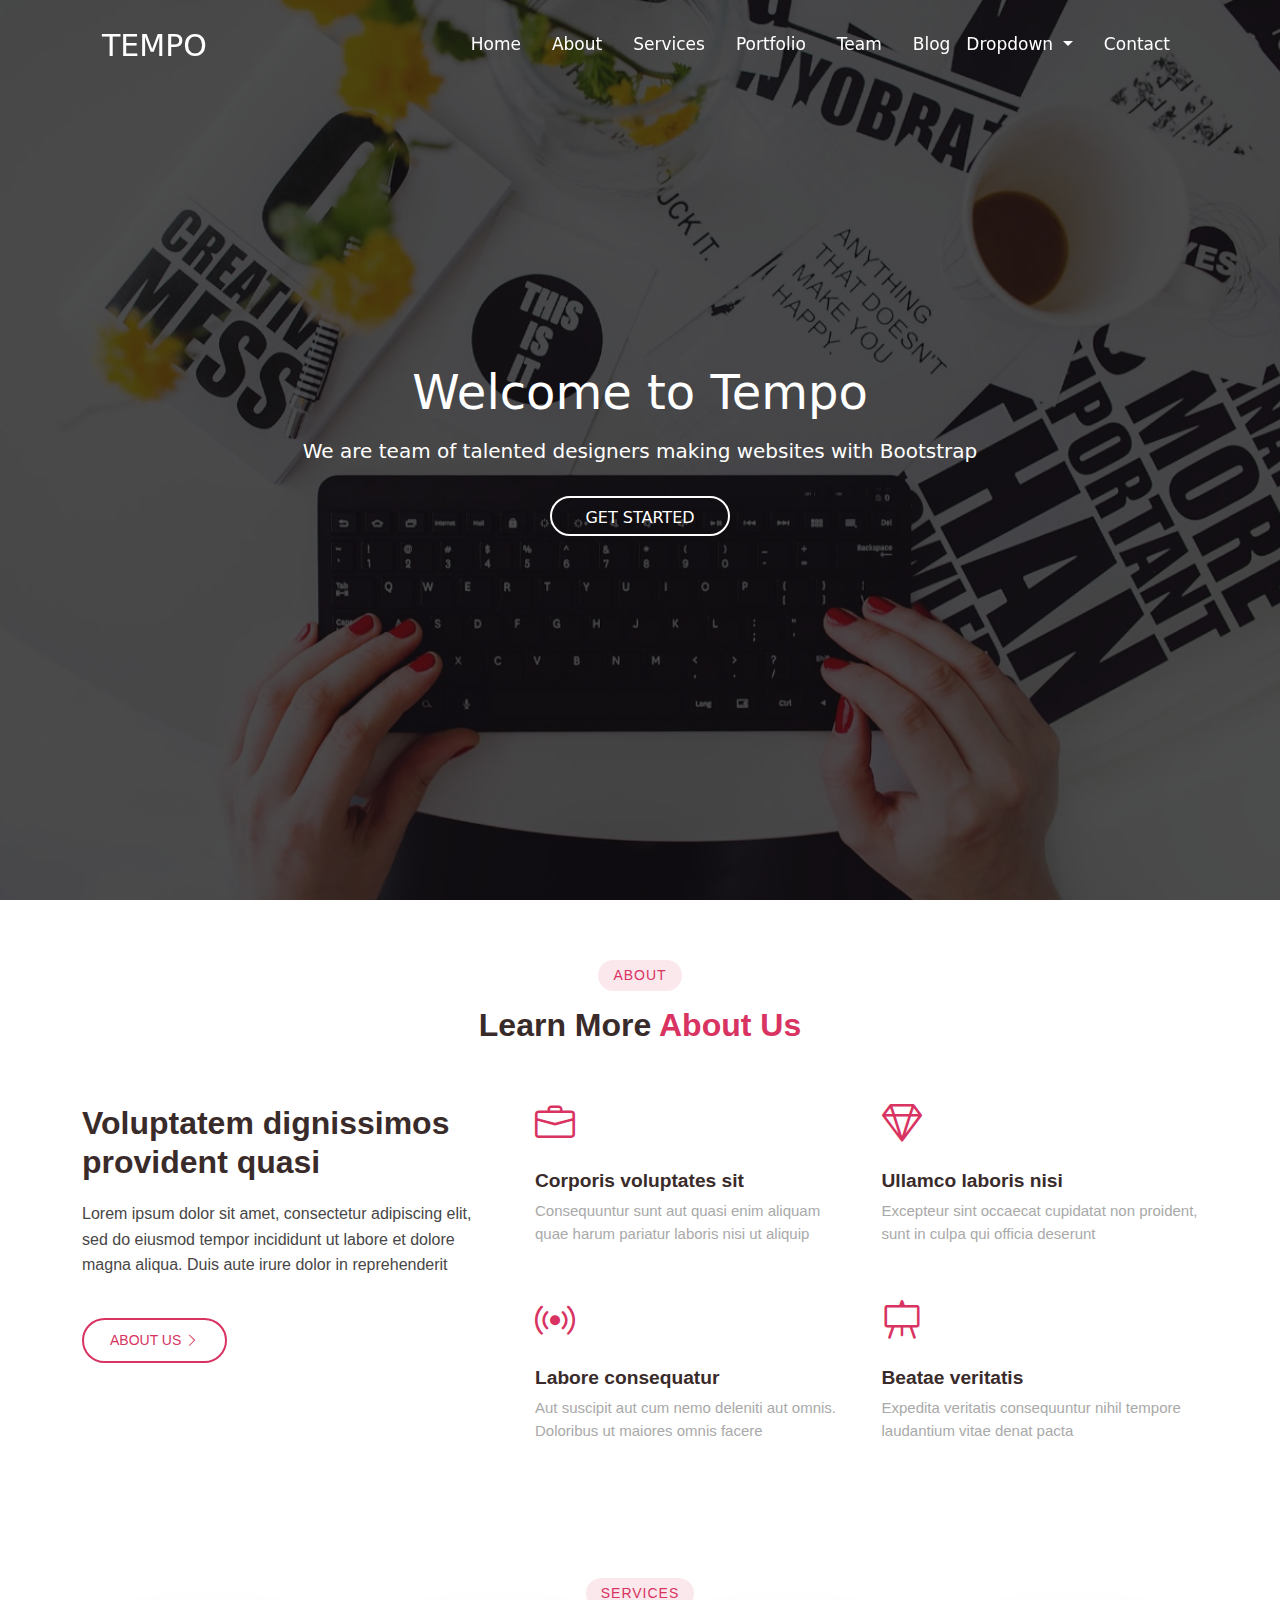
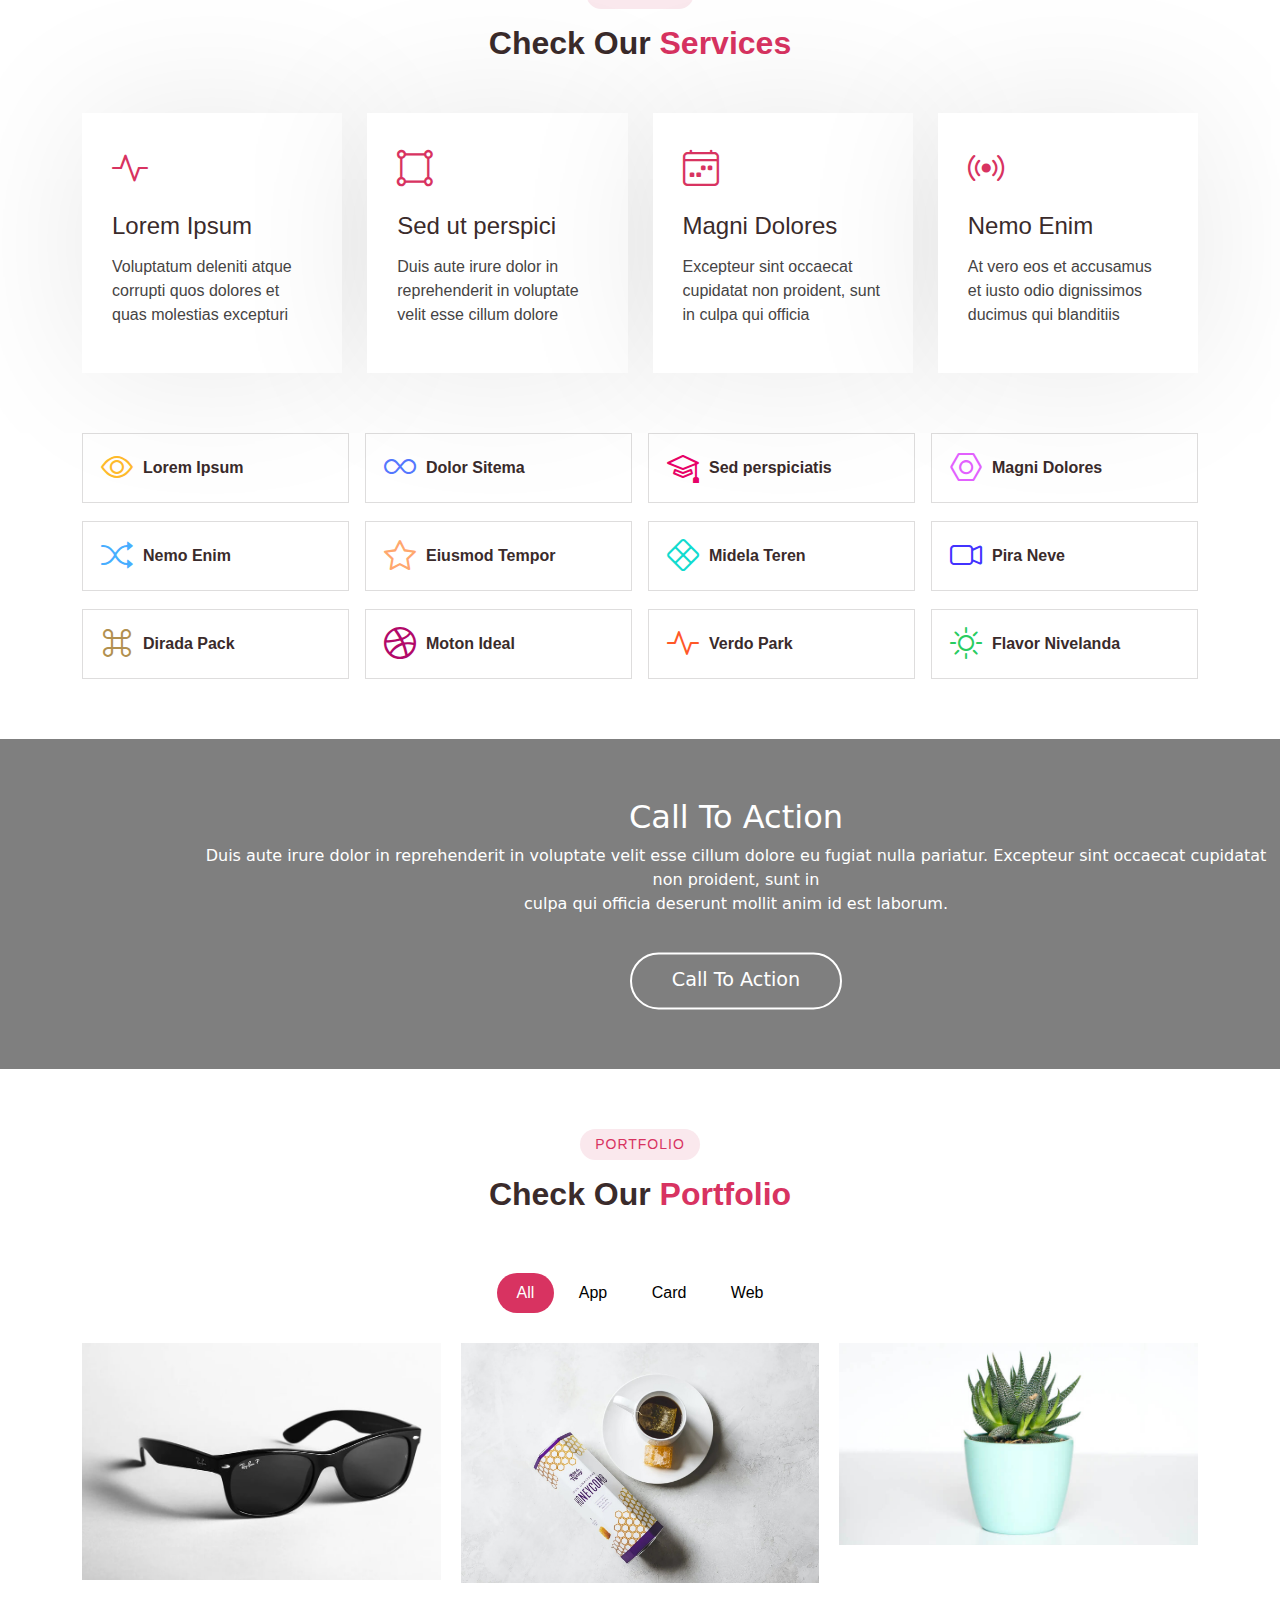
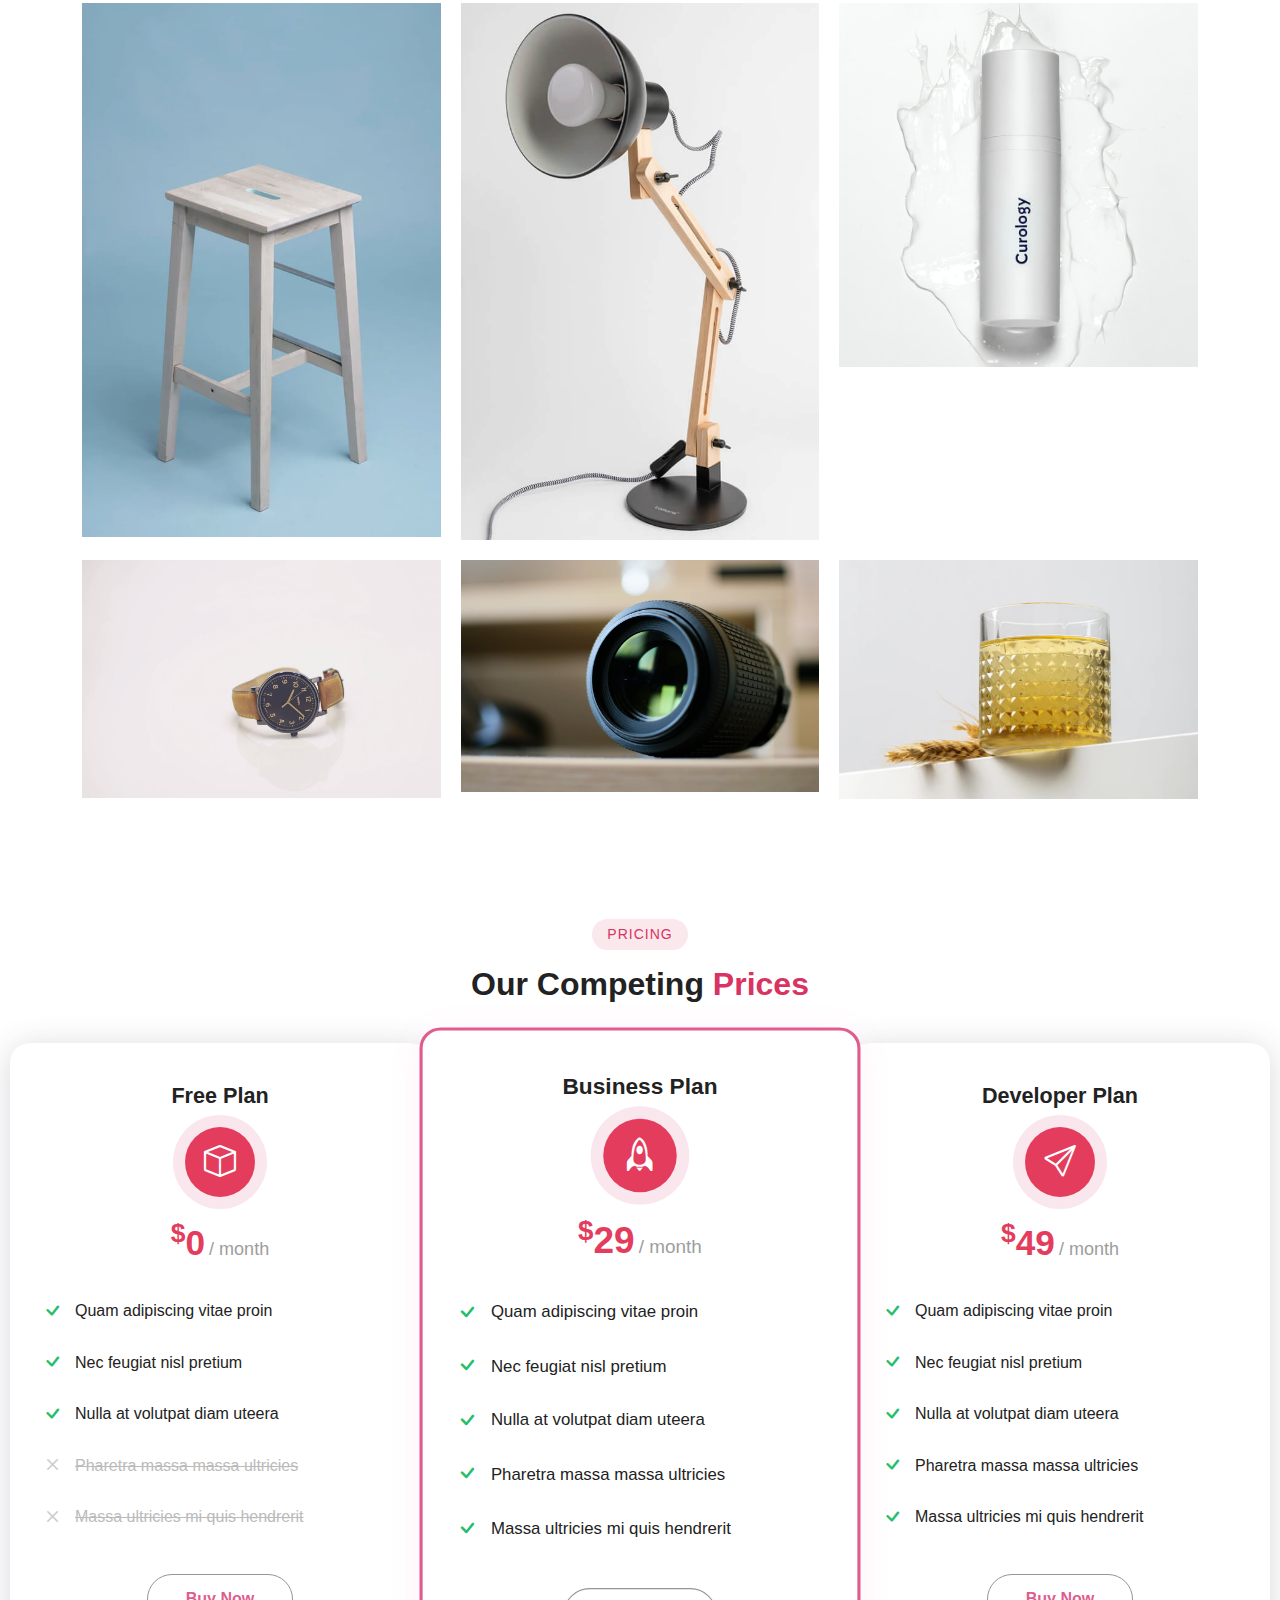
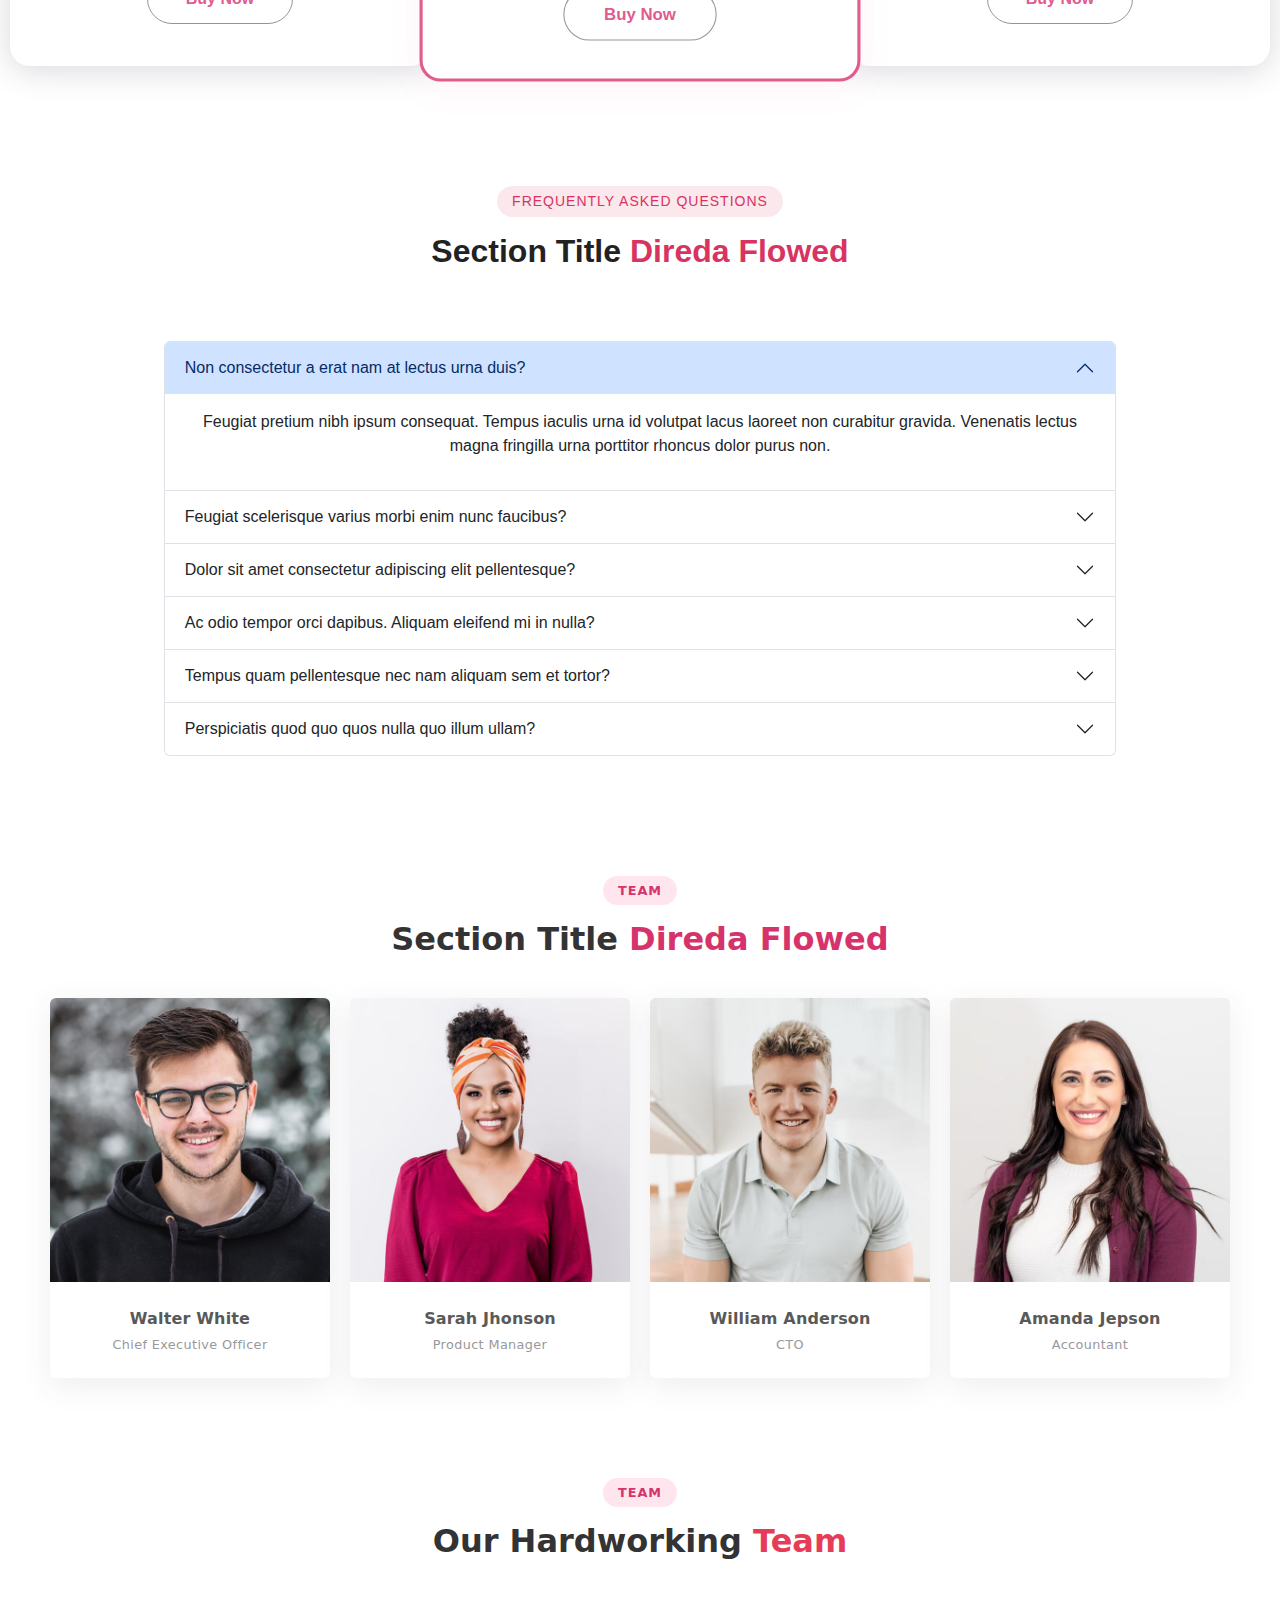
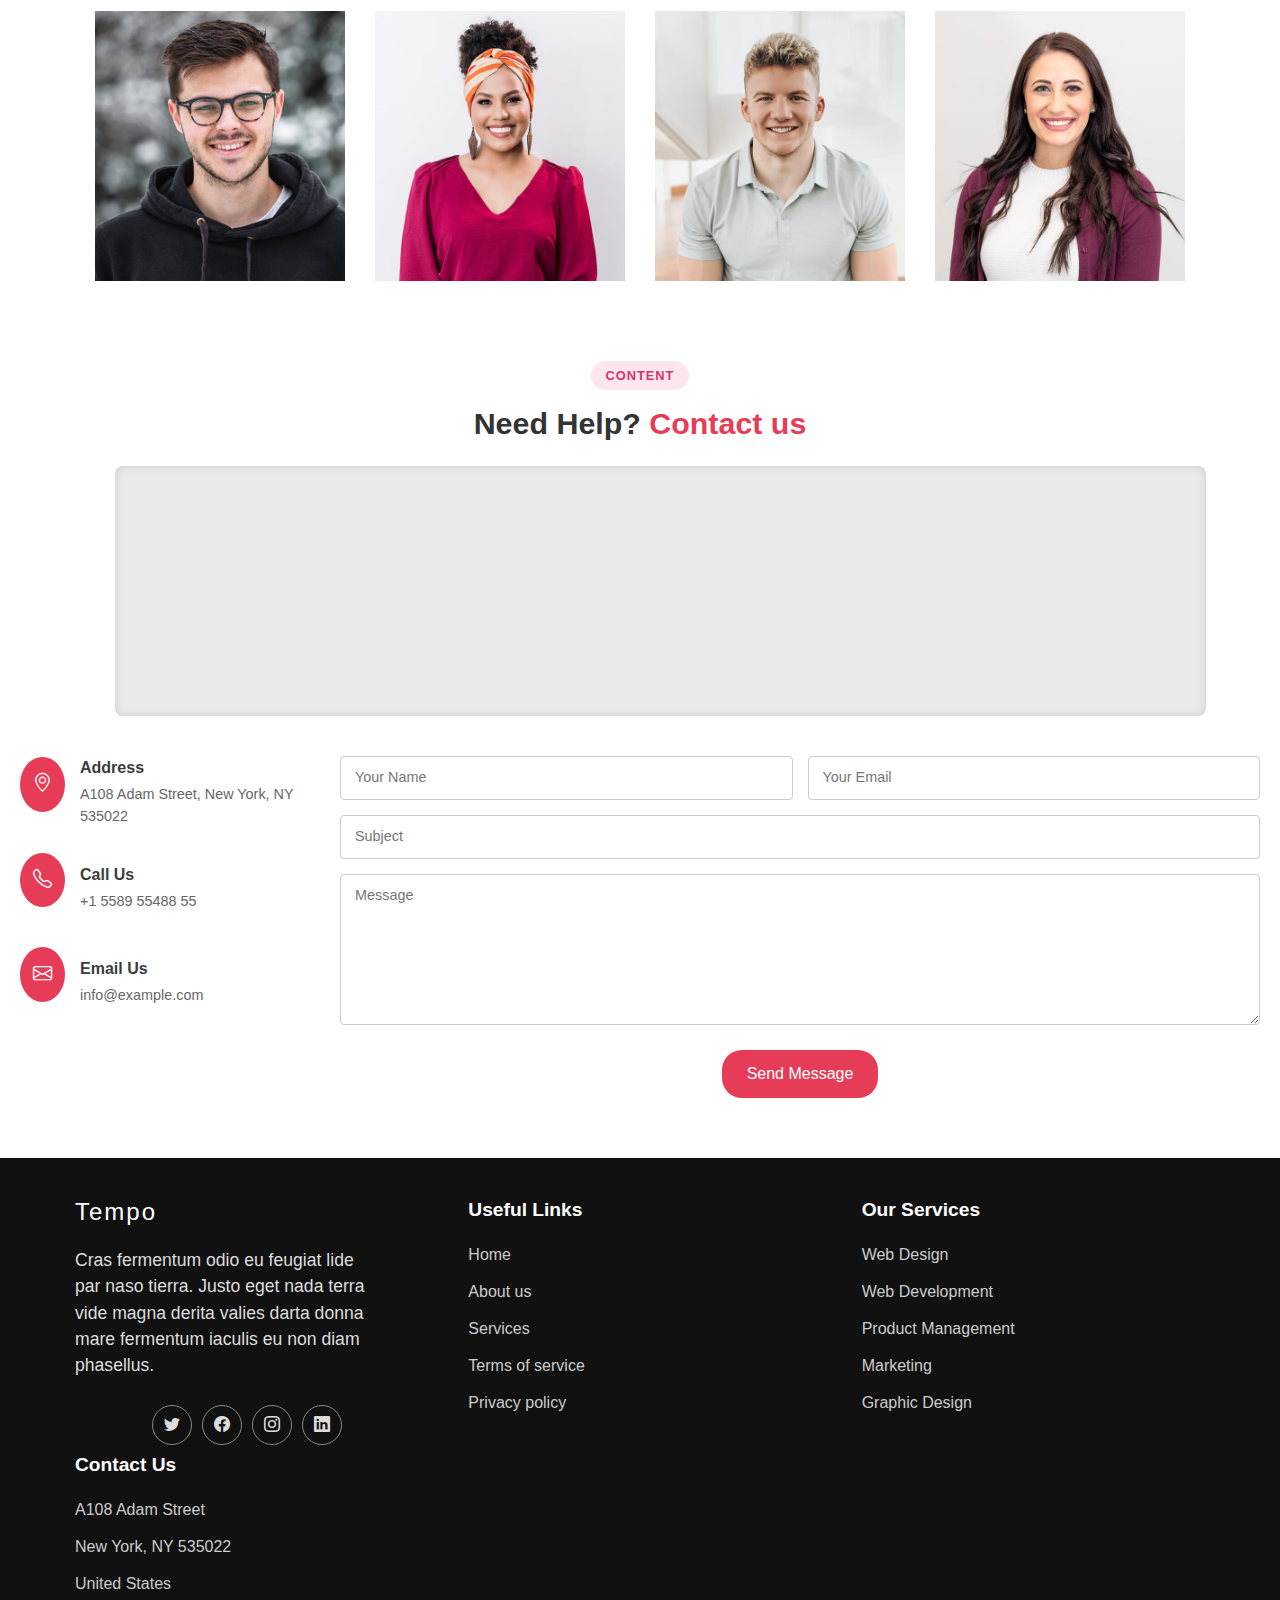
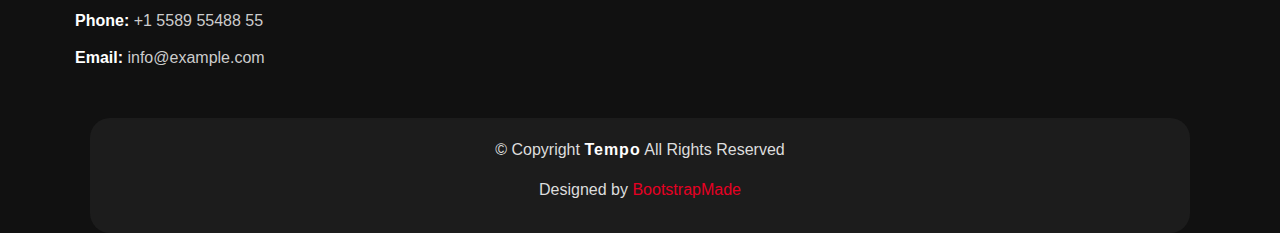
<file: index.html>
<!DOCTYPE html>
<html lang="en">
<head>
    <meta charset="UTF-8">
    <meta name="viewport" content="width=device-width, initial-scale=1.0">
    <title>Final Project</title>
    <link rel="stylesheet" href="https://cdnjs.cloudflare.com/ajax/libs/font-awesome/6.4.0/css/all.min.css" crossorigin="anonymous" />
    <link rel="stylesheet" href="https://cdn.jsdelivr.net/npm/bootstrap-icons@1.10.5/font/bootstrap-icons.css">
    <link rel="stylesheet" href="bootstrap.min.css">
    <link rel="stylesheet" href="style.css">
</head>
<body>

    <!-- navbar -->

    <nav class="navbar navbar-expand-lg h12">
  <div class="container-fluid">
    <a class="navbar-brand mps" href="#">TEMPO</a>
    <button class="navbar-toggler" type="button" data-bs-toggle="collapse" data-bs-target="#navbarSupportedContent" aria-controls="navbarSupportedContent" aria-expanded="false" aria-label="Toggle navigation">
      <span class="navbar-toggler-icon"></span>
    </button>
    <div class="collapse navbar-collapse" id="navbarSupportedContent">
      <ul class="navbar-nav ms-auto mb-2 mb-lg-0 mp">
        <li class="nav-item p7">
          <a class="nav-link active p7" aria-current="page" href="#">Home</a>
        </li>
        <li class="nav-item p7">
          <a class="nav-link p7" href="#">About</a>
        </li>
        <li class="nav-item p7">
          <a class="nav-link p7" href="#">Services</a>
        </li>
        <li class="nav-item p7">
          <a class="nav-link p7" href="#">Portfolio</a>
        </li>
        <li class="nav-item p7">
          <a class="nav-link p7" href="#">Team</a>
        </li>
        <li class="nav-item p7">
          <a class="nav-link p7" href="blog.html">Blog</a>
        </li>
        <li class="nav-item dropdown">
          <a class="nav-link dropdown-toggle p7" href="#" role="button" data-bs-toggle="dropdown" aria-expanded="false">
            Dropdown
          </a>
          <ul class="dropdown-menu">
            <li><a class="dropdown-item" href="#">Dropdown1</a></li>

                 <!-- ========================================================== -->
                     <li><a class="dropdown-item" href="#"> 
                       
          <a class="nav-link dropdown-toggle" href="#" role="button" data-bs-toggle="dropdown" aria-expanded="false">
             Deep Dropdown
          </a>
          <ul class="dropdown-menu">
            <li><a class="dropdown-item" href="#">Dropdownfghf</a></li>
            
            <li><a class="dropdown-item" href="#">Dropdown2fgh</a></li>
            <li><a class="dropdown-item" href="#">Dropdown3hfg</a></li>
            <li><a class="dropdown-item" href="#">Dropdown4dfgh</a></li>
          </ul>
        
                     </a></li>
                 <!-- ========================================================== -->


            <li><a class="dropdown-item" href="#">Dropdown2</a></li>
            <li><a class="dropdown-item" href="#">Dropdown3</a></li>
            <li><a class="dropdown-item" href="#">Dropdown4</a></li>
          </ul>
        </li>
        <li class="nav-item p7">
          <a class="nav-link p7" href="#">Contact</a>
        </li>
      </ul>
      
    </div>
  </div>
</nav>
    

           <!-- Home Section -->

<section id="home" class="home-section">
  <div class="home-overlay">
    <div class="home-content">
      <h1>Welcome to Tempo</h1>
      <p>We are team of talented designers making websites with Bootstrap</p>
      <a href="#" class="btn-get-started">GET STARTED</a>
    </div>
  </div>
</section>

               

           <!-- About Section -->

  <section class="about-section">
  <div class="container">
    <div class="about-header">
      <span class="about-label">ABOUT</span>
      <h2>Learn More <span class="highlight">About Us</span></h2>
    </div>
    <div class="about-content">
      <div class="about-left">
        <h3>Voluptatem dignissimos <br> provident quasi</h3>
        <p>Lorem ipsum dolor sit amet, consectetur adipiscing elit, sed do eiusmod tempor incididunt ut labore et dolore magna aliqua. Duis aute irure dolor in reprehenderit</p>
        <button class="about-btn">ABOUT US <i class="bi bi-chevron-right"></i></button>
      </div>
      <div class="about-right">
        <div class="about-item">
          <div class="icon"><i class="bi bi-briefcase"></i></div>
          <h4>Corporis voluptates sit</h4>
          <p>Consequuntur sunt aut quasi enim aliquam quae harum pariatur laboris nisi ut aliquip</p>
        </div>
        <div class="about-item">
          <div class="icon"><i class="bi bi-gem"></i></div>
          <h4>Ullamco laboris nisi</h4>
          <p>Excepteur sint occaecat cupidatat non proident, sunt in culpa qui officia deserunt</p>
        </div>
        <div class="about-item">
          <div class="icon"><i class="bi bi-broadcast"></i></div>
          <h4>Labore consequatur</h4>
          <p>Aut suscipit aut cum nemo deleniti aut omnis. Doloribus ut maiores omnis facere</p>
        </div>
        <div class="about-item">
          <div class="icon"><i class="bi bi-easel"></i></div>
          <h4>Beatae veritatis</h4>
          <p>Expedita veritatis consequuntur nihil tempore laudantium vitae denat pacta</p>
        </div>
      </div>
    </div>
  </div>
</section>


                  <!-- Services Section -->
         
  <section class="services-section">
  <div class="container">
    <div class="services-header">
      <span class="services-label">SERVICES</span>
      <h2>Check Our <span class="highlight">Services</span></h2>
    </div>
    <div class="services-top-cards">
      <div class="service-card">
        <div class="icon2"><i class="bi bi-activity"></i></div>
        <h4>Lorem Ipsum</h4>
        <p>Voluptatum deleniti atque corrupti quos dolores et quas molestias excepturi</p>
      </div>
      <div class="service-card">
        <div class="icon2"><i class="bi bi-bounding-box-circles"></i></div>
        <h4>Sed ut perspici</h4>
        <p>Duis aute irure dolor in reprehenderit in voluptate velit esse cillum dolore</p>
      </div>
      <div class="service-card">
        <div class="icon2"><i class="bi bi-calendar4-week"></i></div>
        <h4>Magni Dolores</h4>
        <p>Excepteur sint occaecat cupidatat non proident, sunt in culpa qui officia</p>
      </div>
      <div class="service-card">
        <div class="icon2"><i class="bi bi-broadcast"></i></div>
        <h4>Nemo Enim</h4>
        <p>At vero eos et accusamus et iusto odio dignissimos ducimus qui blanditiis</p>
      </div>
    </div>

    <div class="services-bottom-list">
      <div class="service-item"><div class="icon2"><i class="bi bi-eye" style="color: #ffbb2c;"></i></div> Lorem Ipsum</div>
      <div class="service-item"><div class="icon2"><i class="bi bi-infinity" style="color: #5578ff;"></i></div> Dolor Sitema</div>
      <div class="service-item"><div class="icon2"><i class="bi bi-mortarboard" style="color: #e80368;"></i></div> Sed perspiciatis</div>
      <div class="service-item"><div class="icon2"><i class="bi bi-nut" style="color: #e361ff;"></i></div> Magni Dolores</div>
      <div class="service-item"><div class="icon2"><i class="bi bi-shuffle" style="color: #47aeff;"></i></div> Nemo Enim</div>
      <div class="service-item"><div class="icon2"><i class="bi bi-star" style="color: #ffa76e;"></i></div> Eiusmod Tempor</div>
      <div class="service-item"><div class="icon2"><i class="bi bi-x-diamond" style="color: #11dbcf;"></i></div> Midela Teren</div>
      <div class="service-item"><div class="icon2"><i class="bi bi-camera-video" style="color: #4233ff;"></i></div> Pira Neve</div>
      <div class="service-item"><div class="icon2"><i class="bi bi-command" style="color: #b2904f;"></i></div> Dirada Pack</div>
      <div class="service-item"><div class="icon2"><i class="bi bi-dribbble" style="color: #b20969;"></i></div> Moton Ideal</div>
      <div class="service-item"><div class="icon2"><i class="bi bi-activity" style="color: #ff5828;"></i></div> Verdo Park</div>
      <div class="service-item"><div class="icon2"><i class="bi bi-brightness-high" style="color: #29cc61;"></i></div> Flavor Nivelanda</div>
    </div>
  </div>
</section>




<section class="parallax-section">
  <div class="content-wrapper">
    <div class="text">
    <h2>Call To Action</h2>
    <p>Duis aute irure dolor in reprehenderit in voluptate velit esse cillum dolore eu fugiat nulla pariatur. Excepteur sint occaecat cupidatat non proident, sunt in <br> culpa qui officia deserunt mollit anim id est laborum.</p>
    <button class="cta-btn">Call To Action</button>
  </div>
  </div>

</section>


                       <!-- Portfolio Section -->


  
<section class="portfolio-section">
  <div class="container">
    <div class="portfolio-header">
      <span class="portfolio-label">PORTFOLIO</span>
      <h2>Check Our <span class="highlight">Portfolio</span></h2>
      <div class="portfolio-filter">
        <button class="filter-btn" data-filter="all-item">All</button>
        <button class="filter-btn" data-filter="app">App</button>
        <button class="filter-btn" data-filter="card">Card</button>
        <button class="filter-btn" data-filter="web">Web</button>
      </div>
    </div>

    <div class="portfolio-grid">

    <div class="portfolio-item" data-category="all-item">
        <img src="WhatsApp Image 2025-08-18 at 11.32.28 PM.jpeg" />
        <div class="overlay-text">
          <h4>App 2</h4>
          <p>Lorem ipsum, dolor sit</p>
        </div>
        </div>
       
      <div class="portfolio-item h100" data-category="all-item">
          <img src="WhatsApp Image 2025-08-18 at 11.37.30 PM.jpeg" />
          <div class="overlay-text">
            <h4>Product 1</h4>
            <p>Lorem ipsum, dolor sit</p>
          </div>
      </div>


    <div class="portfolio-item" data-category="all-item">
        <img src="WhatsApp Image 2025-08-18 at 11.32.23 PM.jpeg"/>
        <div class="overlay-text">
          <h4>Branding 1</h4>
          <p>Lorem ipsum, dolor sit</p>
        </div>
      </div>
     
    <div class="portfolio-item" data-category="all-item">
        <img src="WhatsApp Image 2025-08-18 at 11.32.16 PM.jpeg"/>
        <div class="overlay-text">
          <h4>Branding 2</h4>
          <p>Lorem ipsum, dolor sit</p>
        </div>
      </div>


     <div class="portfolio-item pds" data-category="all-item">
          <img src="WhatsApp Image 2025-08-18 at 11.32.32 PM (1).jpeg"/>
          <div class="overlay-text">
            <h4>Product 2</h4>
            <p>Lorem ipsum, dolor sit</p>
          </div>
      </div>

         <div class="portfolio-item" data-category="all-item">
        <img src="WhatsApp Image 2025-08-18 at 11.32.37 PM.jpeg" />
        <div class="overlay-text">
          <h4>App 1</h4>
          <p>Lorem ipsum, dolor sit</p>
        </div>
        </div>

      <div class="portfolio-item" data-category="all-item">
        <img src="WhatsApp Image 2025-08-18 at 11.33.53 PM.jpeg"/>
        <div class="overlay-text">
          <h4>Branding 3</h4>
          <p>Lorem ipsum, dolor sit</p>
        </div>
      </div>

       <div class="portfolio-item" data-category="all-item">
        <img src="WhatsApp Image 2025-08-18 at 11.32.23 PM (1).jpeg" />
        <div class="overlay-text">
          <h4>App 3</h4>
          <p>Lorem ipsum, dolor sit</p>
        </div>
        </div>
        
      <div class="portfolio-item" data-category="all-item">
          <img src="WhatsApp Image 2025-08-18 at 11.34.14 PM.jpeg"/>
          <div class="overlay-text">
            <h4>Product 3</h4>
            <p>Lorem ipsum, dolor sit</p>
          </div>
      </div>
     

      

      <div class="portfolio-item" data-category="app">
        <img src="WhatsApp Image 2025-08-18 at 11.32.37 PM.jpeg" />
        <div class="overlay-text">
          <h4>App 1</h4>
          <p>Lorem ipsum, dolor sit</p>
        </div>
        </div>

         <div class="portfolio-item" data-category="app">
        <img src="WhatsApp Image 2025-08-18 at 11.32.28 PM.jpeg" />
        <div class="overlay-text">
          <h4>App 2</h4>
          <p>Lorem ipsum, dolor sit</p>
        </div>
        </div>

        <div class="portfolio-item" data-category="app">
        <img src="WhatsApp Image 2025-08-18 at 11.32.23 PM (1).jpeg" />
        <div class="overlay-text">
          <h4>App 3</h4>
          <p>Lorem ipsum, dolor sit</p>
        </div>
        </div>

        
        
        <div class="portfolio-item" data-category="card">
          <img src="WhatsApp Image 2025-08-18 at 11.37.30 PM.jpeg" />
          <div class="overlay-text">
            <h4>Product 1</h4>
            <p>Lorem ipsum, dolor sit</p>
          </div>
      </div>

      <div class="portfolio-item" data-category="card">
          <img src="WhatsApp Image 2025-08-18 at 11.32.32 PM (1).jpeg"/>
          <div class="overlay-text">
            <h4>Product 2</h4>
            <p>Lorem ipsum, dolor sit</p>
          </div>
      </div>

      <div class="portfolio-item" data-category="card">
          <img src="WhatsApp Image 2025-08-18 at 11.34.14 PM.jpeg"/>
          <div class="overlay-text">
            <h4>Product 3</h4>
            <p>Lorem ipsum, dolor sit</p>
          </div>
      </div>
      
      
      <div class="portfolio-item" data-category="web">
        <img src="WhatsApp Image 2025-08-18 at 11.32.23 PM.jpeg"/>
        <div class="overlay-text">
          <h4>Branding 1</h4>
          <p>Lorem ipsum, dolor sit</p>
        </div>
      </div>

      <div class="portfolio-item" data-category="web">
        <img src="WhatsApp Image 2025-08-18 at 11.32.16 PM.jpeg"/>
        <div class="overlay-text">
          <h4>Branding 2</h4>
          <p>Lorem ipsum, dolor sit</p>
        </div>
      </div>

      <div class="portfolio-item" data-category="web">
        <img src="WhatsApp Image 2025-08-18 at 11.33.53 PM.jpeg"/>
        <div class="overlay-text">
          <h4>Branding 3</h4>
          <p>Lorem ipsum, dolor sit</p>
        </div>
      </div>
      
    </div> 
    </div>
</section>


                         <!-- Pricing Section -->


  <section class="pricing-section">
  <div class="pricing-header">
    <span class="pricing-label">PRICING</span>
    <h2>Our Competing <span class="highlight">Prices</span></h2>
  </div>
  <div class="pricing-cards">
    
    <!-- Free Plan -->
    <div class="pricing-card">
      <h3>Free Plan</h3>
      <div class="pricing-icon free">
        <i class="bi bi-box"></i>
      </div>
      <div class="price">
        <span class="amount"><sup>$</sup>0</span><span class="period">/ month</span>
      </div>
      <ul class="features">
        <li><i class="bi bi-check check"></i> Quam adipiscing vitae proin</li>
        <li><i class="bi bi-check check"></i> Nec feugiat nisl pretium</li>
        <li><i class="bi bi-check check"></i> Nulla at volutpat diam uteera</li>
        <li class="disabled"><i class="bi bi-x times"></i> Pharetra massa massa ultricies</li>
        <li class="disabled"><i class="bi bi-x times"></i> Massa ultricies mi quis hendrerit</li>
      </ul>
      <button class="buy-btn">Buy Now</button>
    </div>
    
    
    <div class="pricing-card featured">
      <h3>Business Plan</h3>
      <div class="pricing-icon business">
        <i class="bi bi-rocket"></i>
      </div>
      <div class="price">
        <span class="amount"><sup>$</sup>29</span><span class="period">/ month</span>
      </div>
      <ul class="features">
        <li><i class="bi bi-check check"></i> Quam adipiscing vitae proin</li>
        <li><i class="bi bi-check check"></i> Nec feugiat nisl pretium</li>
        <li><i class="bi bi-check check"></i> Nulla at volutpat diam uteera</li>
        <li><i class="bi bi-check check"></i> Pharetra massa massa ultricies</li>
        <li><i class="bi bi-check check"></i> Massa ultricies mi quis hendrerit</li>
      </ul>
      <button class="buy-btn">Buy Now</button>
    </div>


    <div class="pricing-card">
      <h3>Developer Plan</h3>
      <div class="pricing-icon developer">
        <i class="bi bi-send"></i>
      </div>
      <div class="price">
        <span class="amount"><sup>$</sup>49</span><span class="period">/ month</span>
      </div>
      <ul class="features">
        <li><i class="bi bi-check check"></i> Quam adipiscing vitae proin</li>
        <li><i class="bi bi-check check"></i> Nec feugiat nisl pretium</li>
        <li><i class="bi bi-check check"></i> Nulla at volutpat diam uteera</li>
        <li><i class="bi bi-check check"></i> Pharetra massa massa ultricies</li>
        <li><i class="bi bi-check check"></i> Massa ultricies mi quis hendrerit</li>
      </ul>
      <button class="buy-btn">Buy Now</button>
    </div>
  </div>
</section>


                                    <!-- Frequently Section -->


    <section class="frequently-section">
     
      <div class="frequently-header">
    <span class="frequently-label">Frequently Asked Questions</span>
    <h2>Section Title <span class="frequently-highlight">Direda Flowed</span></h2>
  </div>


      <div class="contener d-flex justify-content-center align-items-center rounded-3">
     
    <div class="accordion w-75" id="accordionPanelsStayOpenExample">

  <div class="accordion-item">
    <h2 class="accordion-header">
      <button class="accordion-button" type="button" data-bs-toggle="collapse" data-bs-target="#panelsStayOpen-collapseOne" aria-expanded="true" aria-controls="panelsStayOpen-collapseOne">
        Non consectetur a erat nam at lectus urna duis?
      </button>
    </h2>
    <div id="panelsStayOpen-collapseOne" class="accordion-collapse collapse show">
      <div class="accordion-body">
       <p>Feugiat pretium nibh ipsum consequat. Tempus iaculis urna id volutpat lacus laoreet non curabitur gravida. Venenatis lectus magna fringilla urna porttitor rhoncus dolor purus non.</p>
      </div>
    </div>
  </div>


  <div class="accordion-item">
    <h2 class="accordion-header">
      <button class="accordion-button collapsed" type="button" data-bs-toggle="collapse" data-bs-target="#panelsStayOpen-collapseTwo" aria-expanded="false" aria-controls="panelsStayOpen-collapseTwo">
        Feugiat scelerisque varius morbi enim nunc faucibus?
      </button>
    </h2>
    <div id="panelsStayOpen-collapseTwo" class="accordion-collapse collapse">
      <div class="accordion-body">
         <p>Dolor sit amet consectetur adipiscing elit pellentesque habitant morbi. Id interdum velit laoreet id donec ultrices. Fringilla phasellus faucibus scelerisque eleifend donec pretium. Est pellentesque elit ullamcorper dignissim. Mauris ultrices eros in cursus turpis massa tincidunt dui.</p>
      </div>
    </div>
  </div>


  <div class="accordion-item">
    <h2 class="accordion-header">
      <button class="accordion-button collapsed" type="button" data-bs-toggle="collapse" data-bs-target="#panelsStayOpen-collapseThree" aria-expanded="false" aria-controls="panelsStayOpen-collapseThree">
        Dolor sit amet consectetur adipiscing elit pellentesque?
      </button>
    </h2>
    <div id="panelsStayOpen-collapseThree" class="accordion-collapse collapse">
      <div class="accordion-body">
      <p>Eleifend mi in nulla posuere sollicitudin aliquam ultrices sagittis orci. Faucibus pulvinar elementum integer enim. Sem nulla pharetra diam sit amet nisl suscipit. Rutrum tellus pellentesque eu tincidunt. Lectus urna duis convallis convallis tellus. Urna molestie at elementum eu facilisis sed odio morbi quis</p>
      </div>
    </div>
  </div>


  <div class="accordion-item">
    <h2 class="accordion-header">
      <button class="accordion-button collapsed" type="button" data-bs-toggle="collapse" data-bs-target="#panelsStayOpen-collapse4" aria-expanded="false" aria-controls="panelsStayOpen-collapse4">
        Ac odio tempor orci dapibus. Aliquam eleifend mi in nulla?
      </button>
    </h2>
    <div id="panelsStayOpen-collapse4" class="accordion-collapse collapse">
      <div class="accordion-body">
     <p>Dolor sit amet consectetur adipiscing elit pellentesque habitant morbi. Id interdum velit laoreet id donec ultrices. Fringilla phasellus faucibus scelerisque eleifend donec pretium. Est pellentesque elit ullamcorper dignissim. Mauris ultrices eros in cursus turpis massa tincidunt dui.</p>
      </div>
    </div>
  </div>




  <div class="accordion-item">
    <h2 class="accordion-header">
      <button class="accordion-button collapsed" type="button" data-bs-toggle="collapse" data-bs-target="#panelsStayOpen-collapse5" aria-expanded="false" aria-controls="panelsStayOpen-collapse5">
        Tempus quam pellentesque nec nam aliquam sem et tortor?
      </button>
    </h2>
    <div id="panelsStayOpen-collapse5" class="accordion-collapse collapse">
      <div class="accordion-body">
      <p>Molestie a iaculis at erat pellentesque adipiscing commodo. Dignissim suspendisse in est ante in. Nunc vel risus commodo viverra maecenas accumsan. Sit amet nisl suscipit adipiscing bibendum est. Purus gravida quis blandit turpis cursus in</p>
      </div>
    </div>
  </div>



  <div class="accordion-item">
    <h2 class="accordion-header">
      <button class="accordion-button collapsed" type="button" data-bs-toggle="collapse" data-bs-target="#panelsStayOpen-collapse6" aria-expanded="false" aria-controls="panelsStayOpen-collapse6">
        Perspiciatis quod quo quos nulla quo illum ullam?
      </button>
    </h2>
    <div id="panelsStayOpen-collapse6" class="accordion-collapse collapse">
      <div class="accordion-body">
      <p>Enim ea facilis quaerat voluptas quidem et dolorem. Quis et consequatur non sed in suscipit sequi. Distinctio ipsam dolore et.</p>
      </div>
    </div>
  </div>

</div>      
 </div>
    </section>

                     <!-- Team Section-->


<section class="team1-section">
  <span class="team1-label">TEAM</span>
  <h2 class="team1-title">Section Title <span class="highlight">Direda Flowed</span></h2>
  <div class="team1-members">
    <!-- العضو الأول -->
    <div class="team1-card">
      <div class="team1-img-wrapper">
        <img src="WhatsApp Image 2025-08-18 at 11.32.28 PM (1).jpeg" alt="Walter White" />
        <div class="team1-social-bar">
          <a href="#"><i class="bi bi-twitter"></i></a>
          <a href="#"><i class="bi bi-facebook"></i></a>
          <a href="#"><i class="bi bi-instagram"></i></a>
          <a href="#"><i class="bi bi-linkedin"></i></a>
        </div>
      </div>
      <div class="team1-info">
        <div class="team1-name">Walter White</div>
        <div class="team1-role">Chief Executive Officer</div>
      </div>
    </div>
    <!-- العضو الثاني -->
    <div class="team1-card">
      <div class="team1-img-wrapper">
        <img src="WhatsApp Image 2025-08-18 at 11.32.32 PM.jpeg" alt="Sarah Jhonson" />
        <div class="team1-social-bar">
          <a href="#"><i class="bi bi-twitter"></i></a>
          <a href="#"><i class="bi bi-facebook"></i></a>
          <a href="#"><i class="bi bi-instagram"></i></a>
          <a href="#"><i class="bi bi-linkedin"></i></a>
        </div>
      </div>
      <div class="team1-info">
        <div class="team1-name">Sarah Jhonson</div>
        <div class="team1-role">Product Manager</div>
      </div>
    </div>
    <!-- العضو الثالث -->
    <div class="team1-card">
      <div class="team1-img-wrapper">
        <img src="WhatsApp Image 2025-08-18 at 11.32.33 PM.jpeg" alt="William Anderson" />
        <div class="team1-social-bar">
          <a href="#"><i class="bi bi-twitter"></i></a>
          <a href="#"><i class="bi bi-facebook"></i></a>
          <a href="#"><i class="bi bi-instagram"></i></a>
          <a href="#"><i class="bi bi-linkedin"></i></a>
        </div>
      </div>
      <div class="team1-info">
        <div class="team1-name">William Anderson</div>
        <div class="team1-role">CTO</div>
      </div>
    </div>
    <!-- العضو الرابع -->
    <div class="team1-card">
      <div class="team1-img-wrapper">
        <img src="WhatsApp Image 2025-08-18 at 11.32.27 PM.jpeg" alt="Amanda Jepson" />
        <div class="team1-social-bar">
          <a href="#"><i class="bi bi-twitter"></i></a>
          <a href="#"><i class="bi bi-facebook"></i></a>
          <a href="#"><i class="bi bi-instagram"></i></a>
          <a href="#"><i class="bi bi-linkedin"></i></a>
        </div>
      </div>
      <div class="team1-info">
        <div class="team1-name">Amanda Jepson</div>
        <div class="team1-role">Accountant</div>
      </div>
    </div>
  </div>
</section>



<!-- ========================= -->



<section class="team-section">
  <span class="team-label">TEAM</span>
    <h2 class="section-title">
    Our Hardworking <span class="highlight">Team</span>
    </h2>
  <div class="team-members">
    <div class="member">
      <div class="img-container">
        <img src="WhatsApp Image 2025-08-18 at 11.32.28 PM (1).jpeg" alt="Team Member">
        <div class="overlay">
          <div class="overlay-content">
            <h3>Walter White</h3>
            <p>Chief Executive Officer</p>
            <div class="social-icons">
              <a href="#"><i class="bi bi-twitter"></i></a>
              <a href="#"><i class="bi bi-facebook"></i></a>
              <a href="#"><i class="bi bi-instagram"></i></a>
              <a href="#"><i class="bi bi-linkedin"></i></a>
            </div>
          </div>
        </div>
      </div>
    </div>
    <div class="member">
      <div class="img-container">
        <img src="WhatsApp Image 2025-08-18 at 11.32.32 PM.jpeg" alt="Team Member">
        <div class="overlay">
          <div class="overlay-content">
            <h3>Sarah Jhonson</h3>
            <p>Product Manager</p>
            <div class="social-icons">
              <a href="#"><i class="bi bi-twitter"></i></a>
              <a href="#"><i class="bi bi-facebook"></i></a>
              <a href="#"><i class="bi bi-instagram"></i></a>
              <a href="#"><i class="bi bi-linkedin"></i></a>
            </div>
          </div>
        </div>
      </div>
    </div>
    <div class="member">
      <div class="img-container">
        <img src="WhatsApp Image 2025-08-18 at 11.32.33 PM.jpeg" alt="Team Member">
        <div class="overlay">
          <div class="overlay-content">
            <h3>William Anderson</h3>
            <p>CTO</p>
            <div class="social-icons">
              <a href="#"><i class="bi bi-twitter"></i></a>
              <a href="#"><i class="bi bi-facebook"></i></a>
              <a href="#"><i class="bi bi-instagram"></i></a>
              <a href="#"><i class="bi bi-linkedin"></i></a>
            </div>
          </div>
        </div>
      </div>
    </div>
    <div class="member">
      <div class="img-container">
        <img src="WhatsApp Image 2025-08-18 at 11.32.27 PM.jpeg" alt="Team Member">
        <div class="overlay">
          <div class="overlay-content">
            <h3>Amanda Jepson</h3>
            <p>Accountant</p>
            <div class="social-icons">
              <a href="#"><i class="bi bi-twitter"></i></a>
              <a href="#"><i class="bi bi-facebook"></i></a>
              <a href="#"><i class="bi bi-instagram"></i></a>
              <a href="#"><i class="bi bi-linkedin"></i></a>
            </div>
          </div>
        </div>
      </div>
    </div>
  </div>
</section>


<!-- ============================================= -->

                        <!-- Contact-section -->


<section class="contact-section">
  <span class="team-label">CONTENT</span>
    <h2 class="section-title">
    Need Help? <span class="highlight">Contact us</span>
    </h2>
  <div class="map-placeholder" aria-label="Map placeholder">
<iframe src="https://www.google.com/maps/embed?pb=!1m14!1m8!1m3!1d367826.2299464299!2d-73.868809!3d40.73498!3m2!1i1024!2i768!4f13.1!3m3!1m2!1s0x89c25a22a3bda30d%3A0xb89d1fe6bc499443!2sDowntown.%20Conference%20Center!5e1!3m2!1sen!2sus!4v1756409100712!5m2!1sen!2sus" width="100%" height="100%" style="border:0;" allowfullscreen="" loading="lazy" referrerpolicy="no-referrer-when-downgrade"></iframe>  </div>
  <div class="contact-info-form">
    <div class="contact-info">
      <div class="info-item">
        <div class="icon">
          <i class="bi bi-geo-alt flex-shrink-0"></i>
        </div>
        <div class="details">
          <strong>Address</strong>
          <p>A108 Adam Street, New York, NY 535022</p>
        </div>
      </div>
      <div class="info-item">
        <div class="icon">
          <i class="bi bi-telephone flex-shrink-0"></i>
        </div>
        <div class="details">
          <strong>Call Us</strong>
          <p>+1 5589 55488 55</p>
        </div>
      </div>
      <div class="info-item">
        <div class="icon">
          <i class="bi bi-envelope flex-shrink-0"></i>
        </div>
        <div class="details">
          <strong>Email Us</strong>
          <p>info@example.com</p>
        </div>
      </div>
    </div>
    <form class="contact-form" action="#" method="post">
      <div class="input-row">
        <input type="text" name="name" placeholder="Your Name" required>
        <input type="email" name="email" placeholder="Your Email" required>
      </div>
      <input type="text" name="subject" placeholder="Subject" required>
      <textarea name="message" rows="6" placeholder="Message" required></textarea>
      <button type="submit" class="send-btn">Send Message</button>
    </form>
  </div>
</section>

<!-- ================================================================= -->

<footer class="footer">
  <div class="footer-container">
    <div class="footer-col company">
      <h2>Tempo</h2>
      <p>
        Cras fermentum odio eu feugiat lide par naso tierra. Justo eget nada terra vide magna derita valies darta donna mare fermentum iaculis eu non diam phasellus.
      </p>
      <div class="social-icons">
        <a href="#"><i class="bi bi-twitter"></i></a>
        <a href="#"><i class="bi bi-facebook"></i></a>
        <a href="#"><i class="bi bi-instagram"></i></a>
        <a href="#"><i class="bi bi-linkedin"></i></a>
      </div>
    </div>
    <div class="footer-col links">
      <h3>Useful Links</h3>
      <ul>
        <li><a href="#">Home</a></li>
        <li><a href="#">About us</a></li>
        <li><a href="#">Services</a></li>
        <li><a href="#">Terms of service</a></li>
        <li><a href="#">Privacy policy</a></li>
      </ul>
    </div>
    <div class="footer-col services">
      <h3>Our Services</h3>
      <ul>
        <li><a href="#">Web Design</a></li>
        <li><a href="#">Web Development</a></li>
        <li><a href="#">Product Management</a></li>
        <li><a href="#">Marketing</a></li>
        <li><a href="#">Graphic Design</a></li>
      </ul>
    </div>
    <div class="footer-col contact">
      <h3>Contact Us</h3>
      <ul>
        <li>A108 Adam Street</li>
        <li>New York, NY 535022</li>
        <li>United States</li>
        <li><strong>Phone:</strong> +1 5589 55488 55</li>
        <li><strong>Email:</strong> info@example.com</li>
      </ul>
    </div>
  </div>
  <div class="footer-bottom">
    <p>© Copyright <span class="tempo">Tempo</span> All Rights Reserved</p>
    <p>Designed by <span class="designer">BootstrapMade</span></p>
  </div>
</footer>



    <script src="bootstrap.bundle.min.js"></script>
    <script src="main.js"></script>
</body>
</html>
</file>
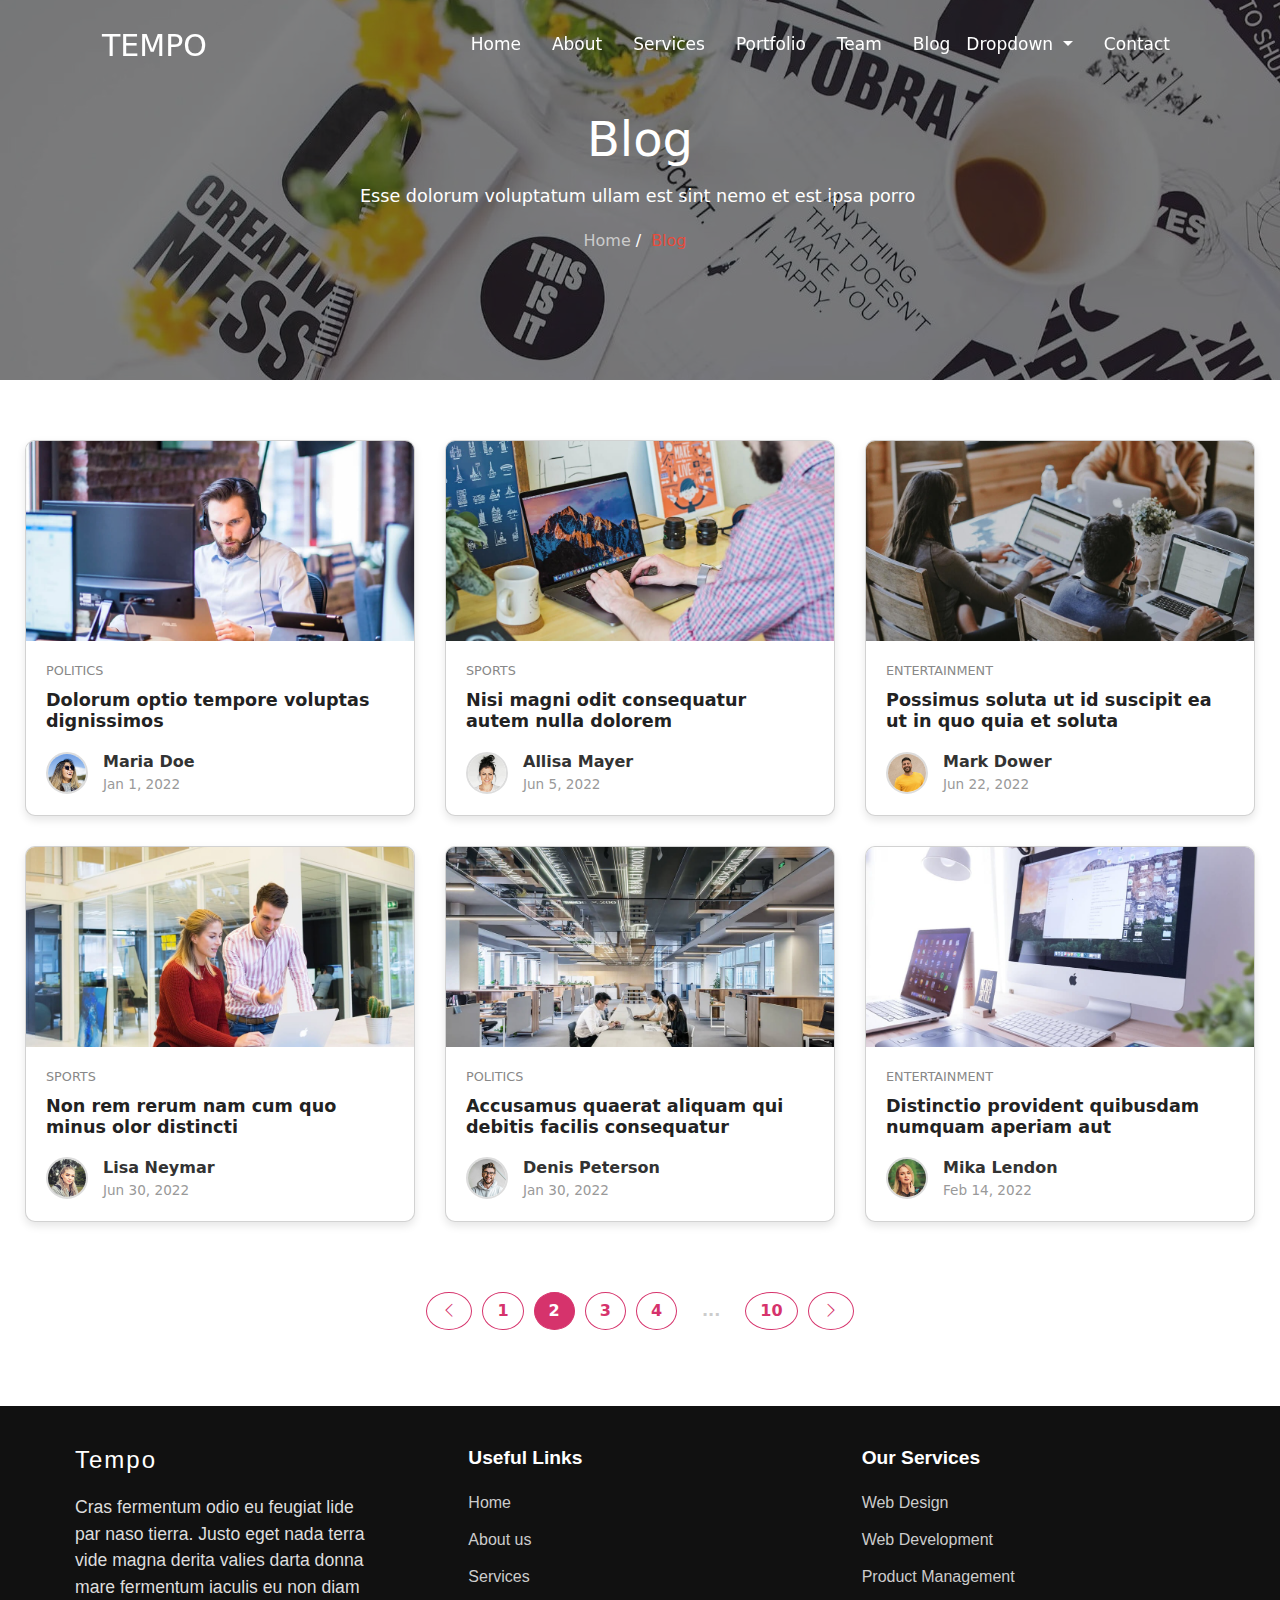
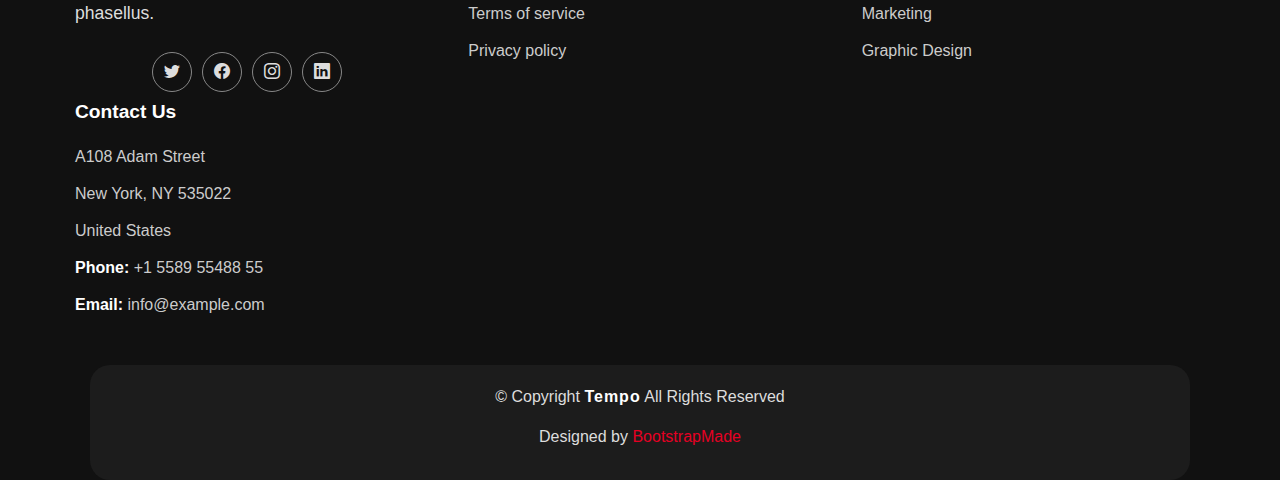
<file: blog.html>
<!DOCTYPE html>
<html lang="en">
<head>
  <meta charset="UTF-8">
  <meta name="viewport" content="width=device-width, initial-scale=1.0">
  <title>Blog</title>
  <link rel="stylesheet" href="bootstrap.min.css">
  <link rel="stylesheet" href="https://cdnjs.cloudflare.com/ajax/libs/font-awesome/6.4.0/css/all.min.css">
  <link rel="stylesheet" href="https://cdn.jsdelivr.net/npm/bootstrap-icons@1.10.5/font/bootstrap-icons.css">
  <link rel="stylesheet" href="style.css">
</head>
<body>

  <!-- Navbar -->
  <nav class="navbar navbar-expand-lg h12">
    <div class="container-fluid">
      <a class="navbar-brand mps" href="#">TEMPO</a>
      <button class="navbar-toggler" type="button" data-bs-toggle="collapse" data-bs-target="#navbarSupportedContent" 
              aria-controls="navbarSupportedContent" aria-expanded="false" aria-label="Toggle navigation">
        <span class="navbar-toggler-icon"></span>
      </button>

      <div class="collapse navbar-collapse" id="navbarSupportedContent">
        <ul class="navbar-nav ms-auto mb-2 mb-lg-0 mp">
          <li class="nav-item p7">
            <a class="nav-link active p7" aria-current="page" href="index.html">Home</a>
          </li>
          <li class="nav-item p7">
            <a class="nav-link p7" href="#">About</a>
          </li>
          <li class="nav-item p7">
            <a class="nav-link p7" href="#">Services</a>
          </li>
          <li class="nav-item p7">
            <a class="nav-link p7" href="#">Portfolio</a>
          </li>
          <li class="nav-item p7">
            <a class="nav-link p7" href="#">Team</a>
          </li>
          <li class="nav-item p7">
            <a class="nav-link p7" href="blog.html">Blog</a>
          </li>
          <li class="nav-item dropdown">
            <a class="nav-link dropdown-toggle p7" href="#" role="button" data-bs-toggle="dropdown" aria-expanded="false">
              Dropdown
            </a>
            <ul class="dropdown-menu">
              <li><a class="dropdown-item" href="#">Dropdown1</a></li>
              <li><a class="dropdown-item" href="#">Dropdown2</a></li>
              <li><a class="dropdown-item" href="#">Dropdown3</a></li>
              <li><a class="dropdown-item" href="#">Dropdown4</a></li>
            </ul>
          </li>
          <li class="nav-item p7">
            <a class="nav-link p7" href="#">Contact</a>
          </li>
        </ul>
      </div>
    </div>
  </nav>
  

  
   <section class="custom-header-section">
  <div class="over">
    <div class="content">
      <h1>Blog</h1>
      <p>Esse dolorum voluptatum ullam est sint nemo et est ipsa porro placeat. </p>
      <nav aria-label="breadcrumb">
        <ol class="breadcrumb">
          <li><a href="index.html">Home</a></li>
          <li class="active" aria-current="page">Blog</li>
        </ol>
      </nav>
    </div>
  </div>
</section>



<section class="articles-section">

  <article class="card">
    <img src="imgi_1_blog-1.jpg" alt="Article Image 1" />
    <div class="card-body">
      <small class="category">Politics</small>
      <h2 class="title">Dolorum optio tempore voluptas dignissimos</h2>
      <div class="author">
        <img src="imgi_2_blog-author.jpg" alt="Maria Doe" />
        <div class="author-info">
          <span class="name">Maria Doe</span>
          <span class="date">Jan 1, 2022</span>
        </div>
      </div>
    </div>
  </article>

  <article class="card">
    <img src="imgi_3_blog-2.jpg" alt="Article Image 2" />
    <div class="card-body">
      <small class="category">Sports</small>
      <h2 class="title">Nisi magni odit consequatur autem nulla dolorem</h2>
      <div class="author">
        <img src="imgi_4_blog-author-2.jpg" alt="Allisa Mayer" />
        <div class="author-info">
          <span class="name">Allisa Mayer</span>
          <span class="date">Jun 5, 2022</span>
        </div>
      </div>
    </div>
  </article>

  <article class="card">
    <img src="imgi_5_blog-3.jpg" alt="Article Image 3" />
    <div class="card-body">
      <small class="category">Entertainment</small>
      <h2 class="title">Possimus soluta ut id suscipit ea ut in quo quia et soluta</h2>
      <div class="author">
        <img src="imgi_6_blog-author-3.jpg" alt="Mark Dower" />
        <div class="author-info">
          <span class="name">Mark Dower</span>
          <span class="date">Jun 22, 2022</span>
        </div>
      </div>
    </div>
  </article>

  <article class="card">
    <img src="imgi_7_blog-4.jpg" alt="Article Image 4" />
    <div class="card-body">
      <small class="category">Sports</small>
      <h2 class="title">Non rem rerum nam cum quo minus olor distincti</h2>
      <div class="author">
        <img src="imgi_8_blog-author-4.jpg" alt="Lisa Neymar" />
        <div class="author-info">
          <span class="name">Lisa Neymar</span>
          <span class="date">Jun 30, 2022</span>
        </div>
      </div>
    </div>
  </article>

  <article class="card">
    <img src="imgi_9_blog-5.jpg" alt="Article Image 5" />
    <div class="card-body">
      <small class="category">Politics</small>
      <h2 class="title">Accusamus quaerat aliquam qui debitis facilis consequatur</h2>
      <div class="author">
        <img src="imgi_10_blog-author-5.jpg" alt="Denis Peterson" />
        <div class="author-info">
          <span class="name">Denis Peterson</span>
          <span class="date">Jan 30, 2022</span>
        </div>
      </div>
    </div>
  </article>

  <article class="card">
    <img src="imgi_11_blog-6.jpg" alt="Article Image 6" />
    <div class="card-body">
      <small class="category">Entertainment</small>
      <h2 class="title">Distinctio provident quibusdam numquam aperiam aut</h2>
      <div class="author">
        <img src="imgi_12_blog-author-6.jpg" alt="Mika Lendon" />
        <div class="author-info">
          <span class="name">Mika Lendon</span>
          <span class="date">Feb 14, 2022</span>
        </div>
      </div>
    </div>
  </article>


  <nav aria-label="Page navigation">
  <ul class="pagination">
    <li class="prev"><i class="bi-chevron-left"></i></li>
    <li>1</li>
    <li class="active">2</li>
    <li>3</li>
    <li>4</li>
    <li class="disabled">...</li>
    <li>10</li>
    <li class="next"><i class="bi bi-chevron-right"></i></li>
  </ul>
</nav>

</section>

<footer class="footer">
  <div class="footer-container">
    <div class="footer-col company">
      <h2>Tempo</h2>
      <p>
        Cras fermentum odio eu feugiat lide par naso tierra. Justo eget nada terra vide magna derita valies darta donna mare fermentum iaculis eu non diam phasellus.
      </p>
      <div class="social-icons">
        <a href="#"><i class="bi bi-twitter"></i></a>
        <a href="#"><i class="bi bi-facebook"></i></a>
        <a href="#"><i class="bi bi-instagram"></i></a>
        <a href="#"><i class="bi bi-linkedin"></i></a>
      </div>
    </div>
    <div class="footer-col links">
      <h3>Useful Links</h3>
      <ul>
        <li><a href="#">Home</a></li>
        <li><a href="#">About us</a></li>
        <li><a href="#">Services</a></li>
        <li><a href="#">Terms of service</a></li>
        <li><a href="#">Privacy policy</a></li>
      </ul>
    </div>
    <div class="footer-col services">
      <h3>Our Services</h3>
      <ul>
        <li><a href="#">Web Design</a></li>
        <li><a href="#">Web Development</a></li>
        <li><a href="#">Product Management</a></li>
        <li><a href="#">Marketing</a></li>
        <li><a href="#">Graphic Design</a></li>
      </ul>
    </div>
    <div class="footer-col contact">
      <h3>Contact Us</h3>
      <ul>
        <li>A108 Adam Street</li>
        <li>New York, NY 535022</li>
        <li>United States</li>
        <li><strong>Phone:</strong> +1 5589 55488 55</li>
        <li><strong>Email:</strong> info@example.com</li>
      </ul>
    </div>
  </div>
  <div class="footer-bottom">
    <p>© Copyright <span class="tempo">Tempo</span> All Rights Reserved</p>
    <p>Designed by <span class="designer">BootstrapMade</span></p>
  </div>
</footer>


  <script src="bootstrap.bundle.min.js"></script>
  <script src="main.js"></script>
</body>
</html>
</file>
<file: style.css>
*{
    margin: 0;
    padding: 0;
    box-sizing: border-box;
}

.mp{
    margin: 0 90px;
    font-size: 17px;
    color: #ffffff !important;
}
.mps{
    font-size: 30px;
    margin: 0 90px;
    color: #ffffff !important;
}
.navbar{
    height: 90px;
   background-color: rgba(0, 0, 0, 0);
   transition: background-color 0.4s ease;
   position: fixed;
   top: 0;
   width: 100%;
   z-index: 1030;
}
.p7{
    padding-left: 15px;
    color: #ffffff !important;
}

.home-section {
  position: relative;
  height: 100vh;
  background-image: url(WhatsApp\ Image\ 2025-08-18\ at\ 11.37.29\ PM.jpeg);
  background-size: cover;
  background-position: center;
  background-repeat: no-repeat;
}

.home-overlay {
  position: absolute;
  top: 0;
  left: 100;
  width: 100%;
  height: 100%;
  background-color: rgba(0,0,0,0.7);
  display: flex;
  justify-content: center;
  align-items: center;
}

.home-content {
  text-align: center;
  color: white;
}

.home-content h1 {
  font-size: 48px;
  margin-bottom: 15px;
}

.home-content p {
  font-size: 20px;
  margin-bottom: 30px;
}

.btn-get-started {
  display: inline-block;
  padding: 12px 30px;
  border: 2px solid white;
  width: 180px;
  height: 40px;
  color: white;
  text-align: center;
  line-height: 15px;
  text-decoration: none;
  border-radius: 25px;
  transition: background-color 0.2s;
}

.btn-get-started:hover {
  background-color: rgb(185, 56, 56);
}


/* ======================================================= */


.about-section {
  padding: 60px 5px;
  font-family: 'Poppins', sans-serif;
  max-width: 1600px;
  margin: 0 auto;
  color: #3a2b2b;
}
.about-label {
  display: inline-block;
  background: #fae8ed;
  color: #d83361;
  font-weight: 300;
  padding: 5px 15px;
  border-radius: 30px;
  font-size: 14px;
  margin-bottom: 15px;
  letter-spacing: 1px;
}
.about-header{
  text-align: center;
}
.about-header h2 {
  font-size: 2rem;
  margin-bottom: 50px;
  font-weight: 600;
}
.highlight {
  color: #d83361;
}
.about-content {
  display: flex;
  justify-content: space-between;
  gap: 40px;
  flex-wrap: wrap;
}
.about-left {
  flex: 1 1 350px;
  padding-top: 10px;
}
.about-left h3 {
  font-size: 2rem;
  margin-bottom: 20px;
  font-weight: 700;
}
.about-left p {
  color: #484646;
  margin-bottom: 40px;
  line-height: 1.6;
}
.about-btn {
  background: none;
  border: 2px solid #d83361;
  border-radius: 30px;
  padding: 10px 26px;
  color: #d83361;
  font-weight: 500;
  font-size: 14px;
  cursor: pointer;
  transition: background-color 0.3s;
}
.about-btn:hover {
  background-color: #d83361;
  color: white;
}
.about-right {
  flex: 1 1 600px;
  display: grid;
  grid-template-columns: repeat(2, 1fr);
  gap: 30px;
}
.about-item {
  display: flex;
  flex-direction: column;
  cursor: pointer;
}
.icon {
  color: #d83361;
  font-size: 40px;
  margin-bottom: 15px;
  transition: background-color 0.3s;
}

.about-item h4 {
  font-weight: 700;
  margin-bottom: 8px;
  font-size: 1.2rem;
  transition: color 0.1s;
}
.about-item h4:hover{
color: #d83361;

}
.about-item p {
  color: #a9a9a9;
  font-size: 15px;
  line-height: 1.5;
}


/* ======================================================= */


.services-section {
  padding: 60px 5px;
  font-family: 'Poppins', sans-serif;
  max-width: 1600px;
  margin: 0 auto;
  color: #3a2b2b;
}
.services-label {
  display: inline-block;
   background: #fae8ed;
  color: #d83361;
  font-weight: 400;
  padding: 5px 15px;
  border-radius: 30px;
  font-size: 14px;
  margin-bottom: 15px;
  letter-spacing: 1px;
  text-transform: uppercase;
}

.services-header{
  text-align: center;
}

.services-header h2 {
  font-size: 2rem;
  margin-bottom: 50px;
  font-weight: 600;
}
.highlight {
  color: #d83361;
}

.services-top-cards {
  display: flex;
  gap: 25px;
  flex-wrap: wrap;
  margin-bottom: 60px;
}
.service-card {
  background: white;
  box-shadow: 0 0 150px rgba(0, 0, 0, 0.09);
  padding: 30px;
  flex: 1 1 220px;
  cursor: pointer;
  position: relative;
  overflow: hidden;
  transition: color 0.2s ease;
  color: #3a2b2b;
}
.service-card .icon2 {
  font-size: 36px;
  margin-bottom: 15px;
  color: #d83361;
  position: relative;
  z-index: 2;
}
.service-card h4 {
  font-weight: 700px;
  margin-bottom: 14px;
  position: relative;
  z-index: 2;
}
.service-card p {
  color: #464444;
  line-height: 1.5;
  position: relative;
  z-index: 2;
}
.service-card::before {
  content: "";
  position: absolute;
  left: 0;
  bottom: 0;
  width: 100%;
  height: 0;
  background: #d83361;
  z-index: 1;
  transition: height 0.3s ease;
}
.service-card:hover::before
{
  height: 100%;
}
.service-card:hover .icon2,
.service-card:hover h4,
.service-card:hover p {
  color: white;
}

.services-bottom-list {
  display: grid;
  grid-template-columns: repeat(4, 1fr);
  gap: 18px 16px;
}
.service-item {
  border: 1px solid #dedddd;
  height: 70px;
  padding: 12px 18px;
  display: flex;
  align-items: center;
  gap: 10px;
  font-weight: 550;
  cursor: pointer;
  transition: background-color 0.3s ease, border-color 0.3s ease;
}
.service-item .icon2 {
  font-size: 32px;
  color: #4a4a4a;
}
.service-item:hover {
  border-color: #d83361;
  color: #d83361;
}

/* ================================================== */

.parallax-section {
  position: relative;
  height: 330px;
  overflow: hidden;
  background-image: url(WhatsApp\ Image\ 2025-08-18\ at\ 11.33.42\ PM.jpeg);
  background-size: cover;
  background-position: center;
  background-attachment: fixed;
  text-align: center;
  color: white;
}

.content-wrapper {
  position: absolute;
  z-index: 2;
  width: 100%;
  height: 100%;
  padding: 20px 40px;
  background: rgba(0, 0, 0, 0.5);
}
.text{
  position: absolute;
  top: 50%;
  left: 15%;
  transform: translateY(-50%);
}
.cta-btn {
  margin-top: 20px;
  padding: 12px 40px;
  border-radius: 35px;
  background: transparent;
  border: 2px solid #fff;
  color: #fff;
  font-size: 1.2rem;
  cursor: pointer;
  transition: background-color 0.3s ease, border-color 0.3s ease;
}

.cta-btn:hover {
  background-color: #d83361;
  border-color: #d83361;
  color: white;
}




/* ================================================== */


.portfolio-section {
  padding: 60px 5px;
  max-width: 1600px;
  margin: 0 auto;
  font-family: 'Poppins', sans-serif;
  color: #3a2b2b;
  text-align: center;
}

.portfolio-label {
  display: inline-block;
  background: #fae8ed;
  color: #d83361;
  font-weight: 400;
  padding: 5px 15px;
  border-radius: 30px;
  font-size: 14px;
  margin-bottom: 15px;
  letter-spacing: 1px;
  text-transform: uppercase;
}

.portfolio-header h2 {
  font-weight: 700;
  font-size: 2rem;
  margin-bottom: 60px;
}

.highlight {
  color: #d83361;
}

.portfolio-filter {
  margin-bottom: 30px;
}

.filter-btn {
  border: none;
  color: #000000;
  background-color: rgb(255, 255, 255);
  font-weight: 500;
  padding: 8px 20px;
  border-radius: 50px;
  cursor: pointer;
  transition: background-color 0.3s ease, color 0.3s ease;
}

.filter-btn.active,
.filter-btn:hover {
  background: #d83361;
  color: white;
}

.portfolio-grid {
  display: grid;
  grid-template-columns: repeat(3, 1fr);
  gap: 20px 20px;
  align-items: start;

}

.portfolio-item {
   position: relative;
  overflow: hidden;
  cursor: pointer;
  transition: all 0.3s ease;
  width: fit-content;
   margin: 0;
  padding: 0;
  display: block;
}

.portfolio-item img {
    transition: transform 0.3s ease;
  width: 100%;
  height: auto;
  object-fit: cover;
  display: block;
  z-index: 1;
  position: relative;
}

.portfolio-item:hover img {
  transform: scale(1.05);
}

.overlay-text {
  position: absolute;
  bottom: 0;
  left: 0;
  width: 100%;
  background:rgba(233, 230, 230, 0.9);
  color: rgb(10, 10, 10);
  padding: 15px;
  text-align: center;
  opacity: 0;
  transition: opacity 0.3s ease;
  z-index: 2;
}

.portfolio-item:hover .overlay-text {
opacity: 1;
}

.overlay-text h4 {
  margin: 0 0 5px;
  font-size: 1.1rem;
  font-weight: 700;
}

.overlay-text p {
  margin: 0;
  font-size: 0.9rem;
  color: #555353;
}


/* ===================================================== */


.pricing-section {
  text-align: center;
  padding: 60px 5px;
  font-family: 'Poppins', sans-serif;
  max-width: 1600px;
  margin: 0 auto;
  margin-bottom: 50px;
}

.pricing-header {
  margin-bottom: 40px;
}

.pricing-label {
  display: inline-block;
  background: #fae8ed;
  color: #d83361;
  font-weight: 400;
  padding: 5px 15px;
  border-radius: 30px;
  font-size: 14px;
  margin-bottom: 15px;
  letter-spacing: 1px;
  text-transform: uppercase;
}

.pricing-header h2 {
  font-size: 2rem;
  font-weight: 550;
  margin: 0;
  color: #222;
}

.pricing-header .highlight {
  color: #d83361;
}

.pricing-cards {
  display: flex;
  justify-content: center;
  gap: 0px;
  flex-wrap: wrap;
}

.pricing-card {
  box-shadow: 0 4px 32px 0 rgba(60,60,80,0.2);
  border-radius: 20px;
  width: 420px;
  transition: box-shadow .3s;
  padding: 40px 30px 36px 30px;
  box-sizing: border-box;
  text-align: center;
  position: relative;
  z-index: 1;
}

.pricing-card.featured {
  border: 3px solid #e05c8e;
  box-shadow: 0 6px 32px 0 rgba(240,95,140,.08);
  z-index: 2;
  transform: scale(1.05);
  background: #fff;
}

.pricing-card h3 {
  font-size: 1.35rem;
  font-weight: 600;
  color: #222;
  margin-bottom: 18px;
}

.pricing-icon {
  width: 70px;
  height: 70px;
  border-radius: 50%;
  background: #fbd1da;
  display: flex;
  align-items: center;
  justify-content: center;
  margin: 0 auto 20px auto;
  box-shadow: 0 0 0 12px #fae7ee;
  font-size: 32px;
  color: #e05c8e;
}

.pricing-icon.business {
  background: #e43c5c;
  color: #fff;
 }
.pricing-icon.free    {
   background: #e43c5c;
   color: #fff;
 }
.pricing-icon.developer {
  background: #e43c5c;
  color: #fff;
 }

.price {
  font-size: 29px;
  color: #e43c5c;
  margin-bottom: 23px;
  font-weight: 700;
}

.price .amount {
  font-size: 2.2rem;
  color: #e43c5c;
  font-weight: 700;
}

.price .period {
  color: #9d9d9d;
  font-size: 18px;
  margin-left: 4px;
  font-weight: 400;
}

.features {
  list-style: none;
  padding: 0;
  margin: 0 0 30px 0;
  text-align: left;
}

.features li {
  font-size: 16px;
  color: #222;
  margin: 14px 0;
  display: flex;
  align-items: center;
}

.features li .check {
  color: #25be6a;
  font-size: 25px;
  margin-right: 10px;
}

.features li .times {
  color: #ccc;
  font-size: 25px;
  margin-right: 10px;
}

.features li.disabled {
  color: #bbb !important;
  text-decoration: line-through;
}

.buy-btn {
  margin-top: 8px;
  padding: 12px 38px;
  background: #fff;
  color: #e05c8e;
  border-radius: 30px;
  font-size: 16px;
  font-weight: 600;
  border: 1px solid #969595;
  cursor: pointer;
  outline: none;
  transition: all 0.2s;
}

.buy-btn:hover {
  background: #e05c8e;
  color: #fff;
  border-color: #e05c8e;
}



/* ============================================================ */


.frequently-section {
  text-align: center;
  padding: 10px 5px;
  font-family: 'Poppins', sans-serif;
  max-width: 1600px;
  margin: 0 auto;
  margin-bottom: 50px;
}

.frequently-label {
  display: inline-block;
  background: #fae8ed;
  color: #d83361;
  font-weight: 400;
  padding: 5px 15px;
  border-radius: 30px;
  font-size: 14px;
  margin-bottom: 15px;
  letter-spacing: 1px;
  text-transform: uppercase;
}

.frequently-header h2 {
  font-size: 2rem;
  font-weight: 550;
  margin: 0;
  padding-bottom: 70px;
  color: #222;
}

.frequently-highlight {
  color: #d83361;
}


/* ============================================== */


.team1-section {
  text-align: center;
  padding: 60px 0 60px 0;
}

.team-label,
.team1-label {
  font-size: 0.8rem;
  color: #d6336c;
  background: #ffe6ee;
  padding: 5px 15px;
  border-radius: 20px;
  font-weight: 700;
  letter-spacing: 1px;
  display: inline-block;
  margin-bottom: 15px;
}

.team1-title {
  font-weight: 600;
  font-size: 2rem;
  margin-bottom: 40px;
  color: #333;
}

.team1-title .highlight {
  color: #d6336c;
}

.team1-members {
  display: flex;
  gap: 20px;
  justify-content: center;
  flex-wrap: wrap;
}

.team1-card {
  background: #fff;
  border-radius: 6px;
  box-shadow: 0 8px 30px rgba(80,70,100,0.095);
  width: 280px;
  height: 380px;
  transition: box-shadow 0.2s;
  overflow: hidden;
  display: flex;
  flex-direction: column;
  align-items: stretch;
}

.team1-card:hover {
  box-shadow: 0 12px 36px rgba(192, 44, 92, 0.18);
}

.team1-img-wrapper {
  position: relative;
  width: 100%;
  height: 345px;
  overflow: hidden;
}

.team1-img-wrapper img {
  width: 100%;
  height: 100%;
  object-fit: cover;
  display: block;
  border-radius: 0;
  background: #eaeaea;
}

.team1-social-bar {
  position: absolute;
  left: 0;
  bottom: -52px;
  width: 100%;
  background: rgba(245,245,245,0.97);
  display: flex;
  justify-content: center;
  align-items: center;
  gap: 30px;
  padding: 11px 0 7px 0;
  transition: all 0.23s cubic-bezier(.41,1,.74,1.01);
  font-size: 1rem;
  opacity: 0;
  pointer-events: none;
}
.team1-card:hover .team1-social-bar,
.team1-img-wrapper:focus-within .team1-social-bar {
  opacity: 1;
  bottom: 0;
  pointer-events: all;
}

.team1-social-bar a {
  color: #4d4d4d;
  transition: color 0.18s;
}
.team1-social-bar a:hover {
  color: #d6336c;
}

.team1-info {
  text-align: center;
  padding: 25px 0 24px 0;
}

.team1-name {
  font-weight: 700;
  font-size: 1rem;
  color: #595959;
  margin-bottom: 4px;
  letter-spacing: 0.01em;
}

.team1-role {
  font-size: 0.8rem;
  font-weight: 400;
  color: #98989b;
  letter-spacing: 0.03em;
}


/* =============== */

.team-section {
  text-align: center;
  padding: 40px 0;
}
.team-section .highlight {
  color: #E73C57;
}
.section-title {
  font-weight: 600;
  font-size: 2rem;
  margin-bottom: 50px;
  color: #333;
}
.team-members {
  display: flex;
  gap: 30px;
  justify-content: center;
  flex-wrap: wrap;
}
.member {
  width: 250px;
  position: relative;
}
.img-container {
  position: relative;
  width: 250px;
  height: 270px;
  overflow: hidden;
  background: #f2f2f2;
}
.img-container img {
  width: 100%;
  height: 100%;
  object-fit: cover;
  display: block;
  background: #D3D3D3;
}
.overlay {
  position: absolute;
  top: 0; left: 0;
  width: 100%; height: 100%;
  background: rgba(28, 29, 31, 0.88);
  opacity: 0;
  transition: opacity 0.35s;
  display: flex;
  align-items: center;
  justify-content: center;
}
.img-container:hover .overlay {
  opacity: 1;
}
.overlay-content {
  text-align: center;
  width: 100%;
  margin-top: -40px;
  opacity: 0;
  transform: translateY(-50px);
  transition: all 0.4s cubic-bezier(.41,1,.74,1.01);
  color: #fff;
  display: flex;
  flex-direction: column;
  align-items: center;
}
.img-container:hover .overlay-content {
  opacity: 1;
  transform: translateY(40px);
}
.overlay-content h3 {
  margin: 10px 0 3px;
  font-size: 0.9em;
  font-weight: bold;
  letter-spacing: 1px;
}
.overlay-content p {
  margin: 0 0 20px 0;
  font-size: 0.83em;
  font-weight: 400;
  font-style: italic;
}
.social-icons {
  display: flex;
  gap: 18px;
  justify-content: center;
  padding-top: 1px;
}
.social-icons a {
  color: #fff;
  font-size: 1.2em;
  transition: color 0.22s;
}
.social-icons a:hover {
  color: #E73C57;
}


/* ====================================================== */


.contact-section {
  text-align: center;
  padding: 40px 20px 60px 20px;
  font-family: Arial, sans-serif;
  color: #3c3c3c;
}
.contact-section h2 {
  font-size: 1.9em;
  margin-bottom: 25px;
  font-weight: 600;
}
.contact-section .highlight {
  color: #E73C57;
  font-weight: 700;
}

.map-placeholder {
  margin-left: 95px;
  width: 88%;
  height: 250px;
  background-color: #eaeaea;
  border-radius: 8px;
  box-shadow: inset 0 0 8px #ccc;
  margin-bottom: 40px;
}

.contact-info-form {
  display: flex;
  gap: 40px;
  max-width: 1300px;
  margin: 0 auto;
  align-items: flex-start;
  flex-wrap: wrap;
  justify-content: center;
}

.contact-info {
  flex: 0 0 280px;
  text-align: left;
  display: flex;
  flex-direction: column;
  gap: 25px;
}
.info-item {
  display: flex;
  gap: 15px;
  align-items: center;
}
.info-item .icon {
  background-color: #E73C57;
  color: white;
  border-radius: 50%;
  padding: 13px;
  font-size: 1.2em;
  text-align: center;
}
.info-item strong {
  display: block;
  font-weight: 700;
}
.info-item p {
  margin: 4px 0 0 0;
  font-size: 0.9em;
  color: #666;
}

.contact-form {
  flex: 1 1 400px;
  text-align: left;
  display: flex;
  flex-direction: column;
  gap: 15px;
}
.input-row {
  display: flex;
  gap: 15px;
}
.input-row input {
  flex: 1;
  padding: 10px 12px;
  border: 1px solid #ccc;
  border-radius: 4px;
  font-size: 0.9em;
  outline: none;
  transition: border-color 0.3s;
}
.input-row input:focus {
  border-color: #E73C57;
}

.contact-form input[type="text"],
.contact-form input[type="email"],
.contact-form textarea {
  width: 100%;
  padding: 10px 14px;
  border: 1px solid #ccc;
  border-radius: 4px;
  font-size: 0.9em;
  outline: none;
  transition: border-color 0.3s;
  font-family: inherit;
  box-sizing: border-box;
}
.contact-form input[type="text"]:focus,
.contact-form input[type="email"]:focus,
.contact-form textarea:focus {
  border-color: #E73C57;
}

.contact-form textarea {
  resize: vertical;
  min-height: 120px;
  font-family: inherit;
}

.send-btn {
  background-color: #E73C57;
  border: none;
  color: white;
  padding: 12px 25px;
  font-size: 1em;
  border-radius: 20px;
  cursor: pointer;
  margin-top: 10px;
  max-width: 160px;
  transition: background-color 0.25s;
  margin: 10px auto 0 auto;
  display: block;
}
.send-btn:hover {
  background-color: #e096a3;
}


/* ======================================================== */


.footer {
  background: #111;
  color: #fff;
  padding: 40px 0 0 0;
  font-family: 'Poppins', Arial, sans-serif;
}

.footer-container {
  display: flex;
  flex-wrap: wrap;
  justify-content: space-between;
  max-width: 1400px;
  margin: 0 auto;
  padding: 0 50px;
}

.footer-col {
  flex: 1 1 250px;
  margin: 0 25px;
}

.footer-col.company h2 {
  font-size: 1.5rem;
  margin-bottom: 20px;
  letter-spacing: 2px;
}

.footer-col.company p {
  margin-bottom: 25px;
  font-size: 1.1rem;
  line-height: 1.5;
  color: #ddd;
  width: 300px;
}

.social-icons {
  display: flex;
  gap: 10px;
}

.social-icons a {
  display: flex;
  align-items: center;
  justify-content: center;
  width: 40px;
  height: 40px;
  border: 1.5px solid #888;
  border-radius: 50%;
  font-size: 1em;
  color: #ddd;
  background: transparent;
  transition: all 0.3s ease;
  margin-bottom: 8px;
}

.social-icons a:hover {
  color: #e60023; 
  border-color: #e60023;
  background: transparent;
}

.footer-col h3 {
  margin-bottom: 22px;
  font-size: 1.2em;
  font-weight: bold;
}

.footer-col ul {
  list-style: none;
  padding: 0;
  margin: 0;
}

.footer-col ul li {
  margin-bottom: 13px;
  font-size: 1em;
  color: #ccc;
}

.footer-col ul li a {
  text-decoration: none;
  color: #ccc;
  transition: color 0.3s;
}

.footer-col.links ul li a:hover,
.footer-col.services ul li a:hover {
  color: #e60023; 
}

.footer-col.contact ul li strong {
  color: #fff;
  font-weight: bold;
}

.footer-bottom {
  background: #1c1c1c;
  color: #ddd;
  padding: 20px 0px 15px 0;
  margin: 0 90px 0 90px;
  text-align: center;
  margin-top: 35px;
  border-radius: 20px;
}

.footer-bottom .tempo {
  color: #fff;
  font-weight: 600;
  letter-spacing: 1px;
}

.footer-bottom .designer {
  color: #e60023;
  font-weight: 500;
}



/* ==================================================================== */


.custom-header-section {
  position: relative;
  width: 100%;
  height: 380px;
  background-image: url(WhatsApp\ Image\ 2025-08-27\ at\ 3.20.54\ PM.jpeg); 
  background-size: cover;
  background-position: center;
  color: white;
  display: flex;
  justify-content: center;
  align-items: center;
  text-align: center;
}

.custom-header-section .over {
  position: absolute;
  inset: 0;
  background-color: rgba(0,0,0,0.5); 
  display: flex;
  justify-content: center;
  align-items: center;
}

.custom-header-section .content {
  position: relative;
  z-index: 1;
  max-width: 600px;
  padding: 0 20px;
}

.custom-header-section h1 {
  font-size: 3em;
  margin: 0 0 15px;
}

.custom-header-section p {
  font-size: 1.1em;
  margin: 0 0 20px 0px;
  white-space: nowrap; 
  
overflow: hidden; 
/* text-overflow: ellipsis; */
}

.breadcrumb {
  padding: 0;
  list-style: none;
  display: flex;
  justify-content: center;
  gap: 5px;
}

.breadcrumb li {
  color: white;
}

.breadcrumb li a {
  color: #ccc;
  text-decoration: none;
}

.breadcrumb li.active {
  color: #e74c3c;
}

.breadcrumb li::after {
  content: "/";
  margin: 0 5px;
  color: white;
}

.breadcrumb li:last-child::after {
  content: "";
}


/* ========================================== */

.articles-section {
  max-width: 1400px;
  margin: 0 auto;
  display: flex;
  flex-wrap: wrap;
  gap: 30px;
  justify-content: center;
  padding-top: 60px;
  margin-bottom: 60px;
  
}

.card {
  background: white;
  border-radius: 10px;
  box-shadow: 0 4px 8px rgba(0,0,0,0.1);
  width: 390px;
  overflow: hidden;
  display: flex;
  flex-direction: column;
  transition: transform 0.2s ease;
}

.card:hover {
  transform: scale(1.03);
  box-shadow: 0 8px 16px rgba(0,0,0,0.15);
}

.card img {
  width: 100%;
  height: 200px;
  object-fit: cover;
}

.card-body {
  padding: 20px;
  flex-grow: 1;
  display: flex;
  flex-direction: column;
}

.category {
  font-size: 0.8rem;
  color: #888;
  text-transform: uppercase;
  margin-bottom: 10px;
}

.title {
  font-size: 1.1rem;
  font-weight: 700;
  margin-bottom: 18px;
  color: #222;
}

.author {
  margin-top: auto;
  display: flex;
  align-items: center;
}

.author img {
  border-radius: 50%;
  width: 42px;
  height: 42px;
  object-fit: cover;
  margin-right: 15px;
  border: 2px solid #ddd;
}

.author-info {
  display: flex;
  flex-direction: column;
}

.name {
  font-weight: 650;
  font-size: 1rem;
  color: #333;
}

.date {
  font-size: 0.85rem;
  color: #999;
}



.pagination {
  margin-top: 40px;
  display: flex;
  justify-content: center;
  list-style: none;
  padding-left: 0;
  gap: 10px;
  font-size: 1rem;
  user-select: none;
}

.pagination li {
  cursor: pointer;
  padding: 8px 14px;
  border-radius: 50%;
  border: 1.5px solid #d6336c;
  color: #d6336c;
  display: flex;
  align-items: center;
  justify-content: center;
  min-width: 38px;
  height: 38px;
  font-weight: 600;
  transition: background-color 0.3s ease, color 0.3s ease;
}

.pagination li:hover {
  background-color: #d6336c;
  color: white;
}

.pagination .active {
  background-color: #d6336c;
  color: white;
  border-color: #d6336c;
  cursor: default;
}

.pagination .disabled {
  border-color: #ffffff;
  color: #ccc;
}
</file>
